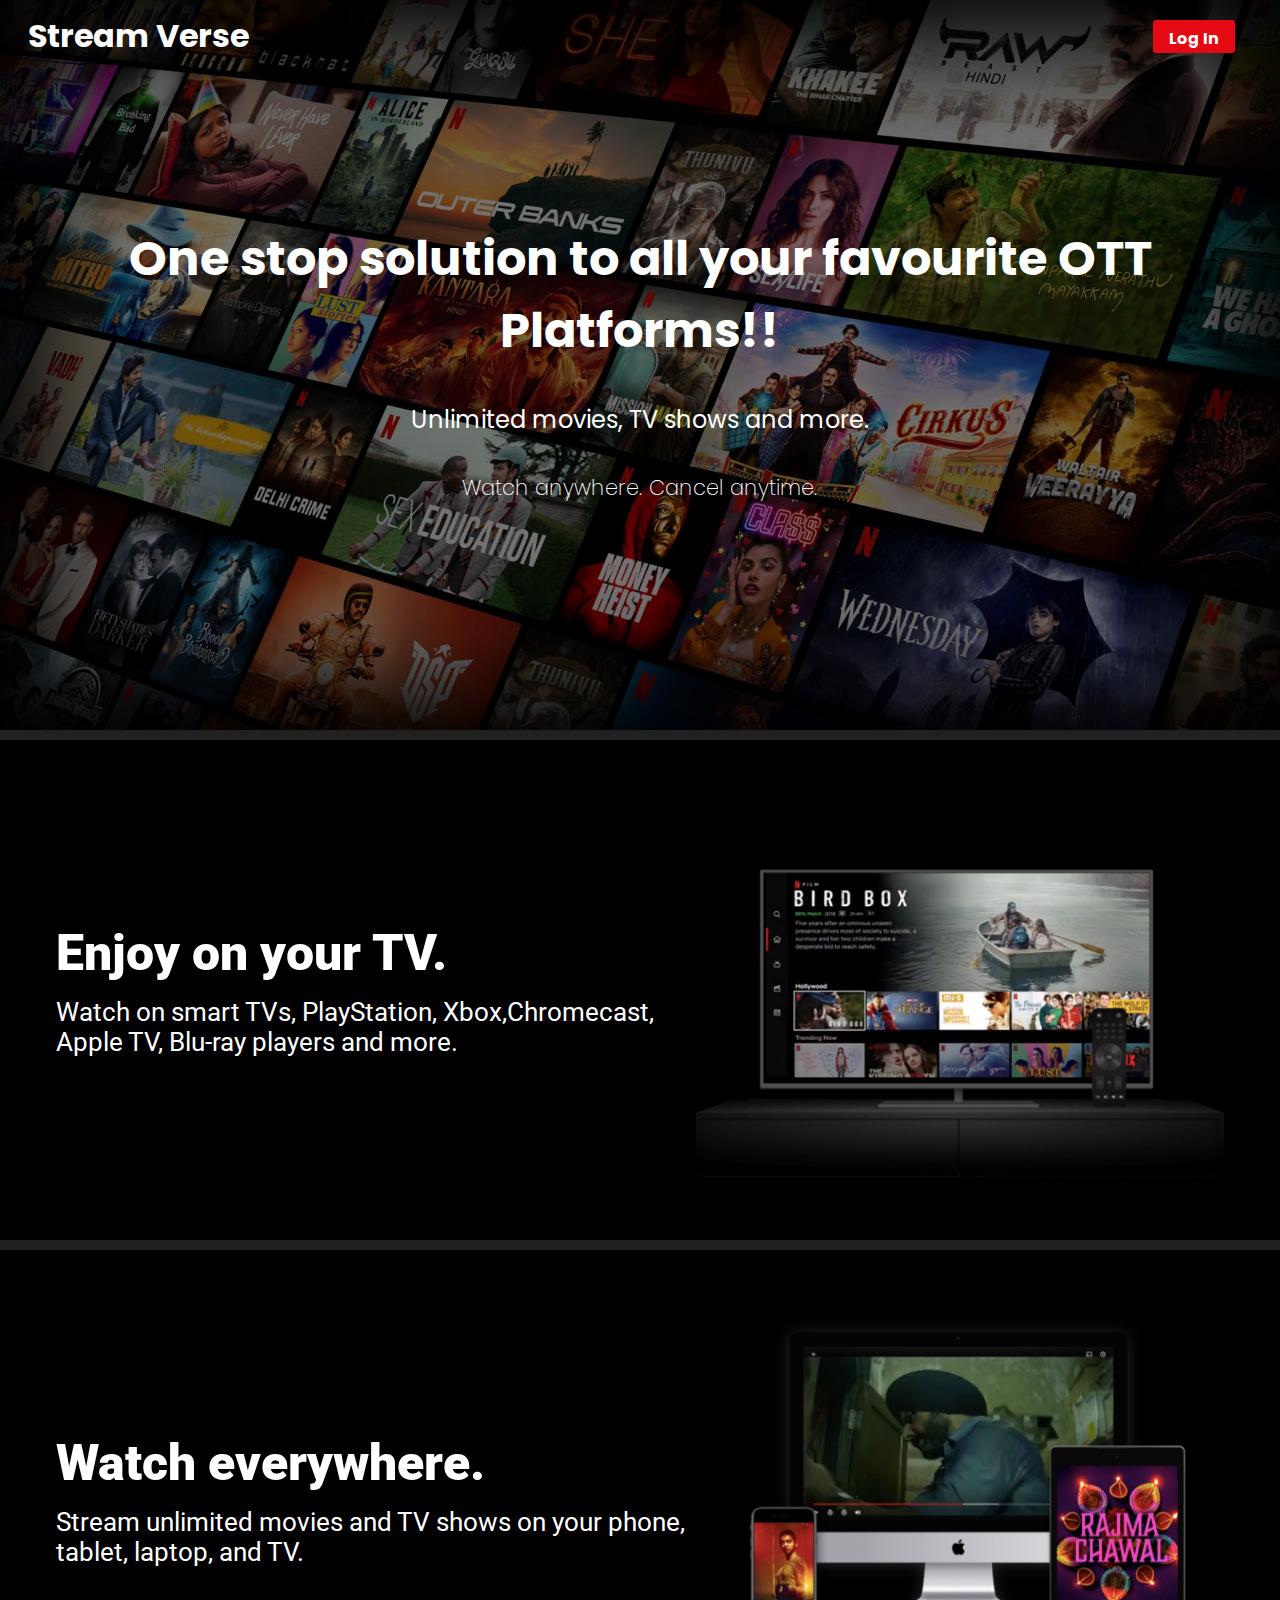
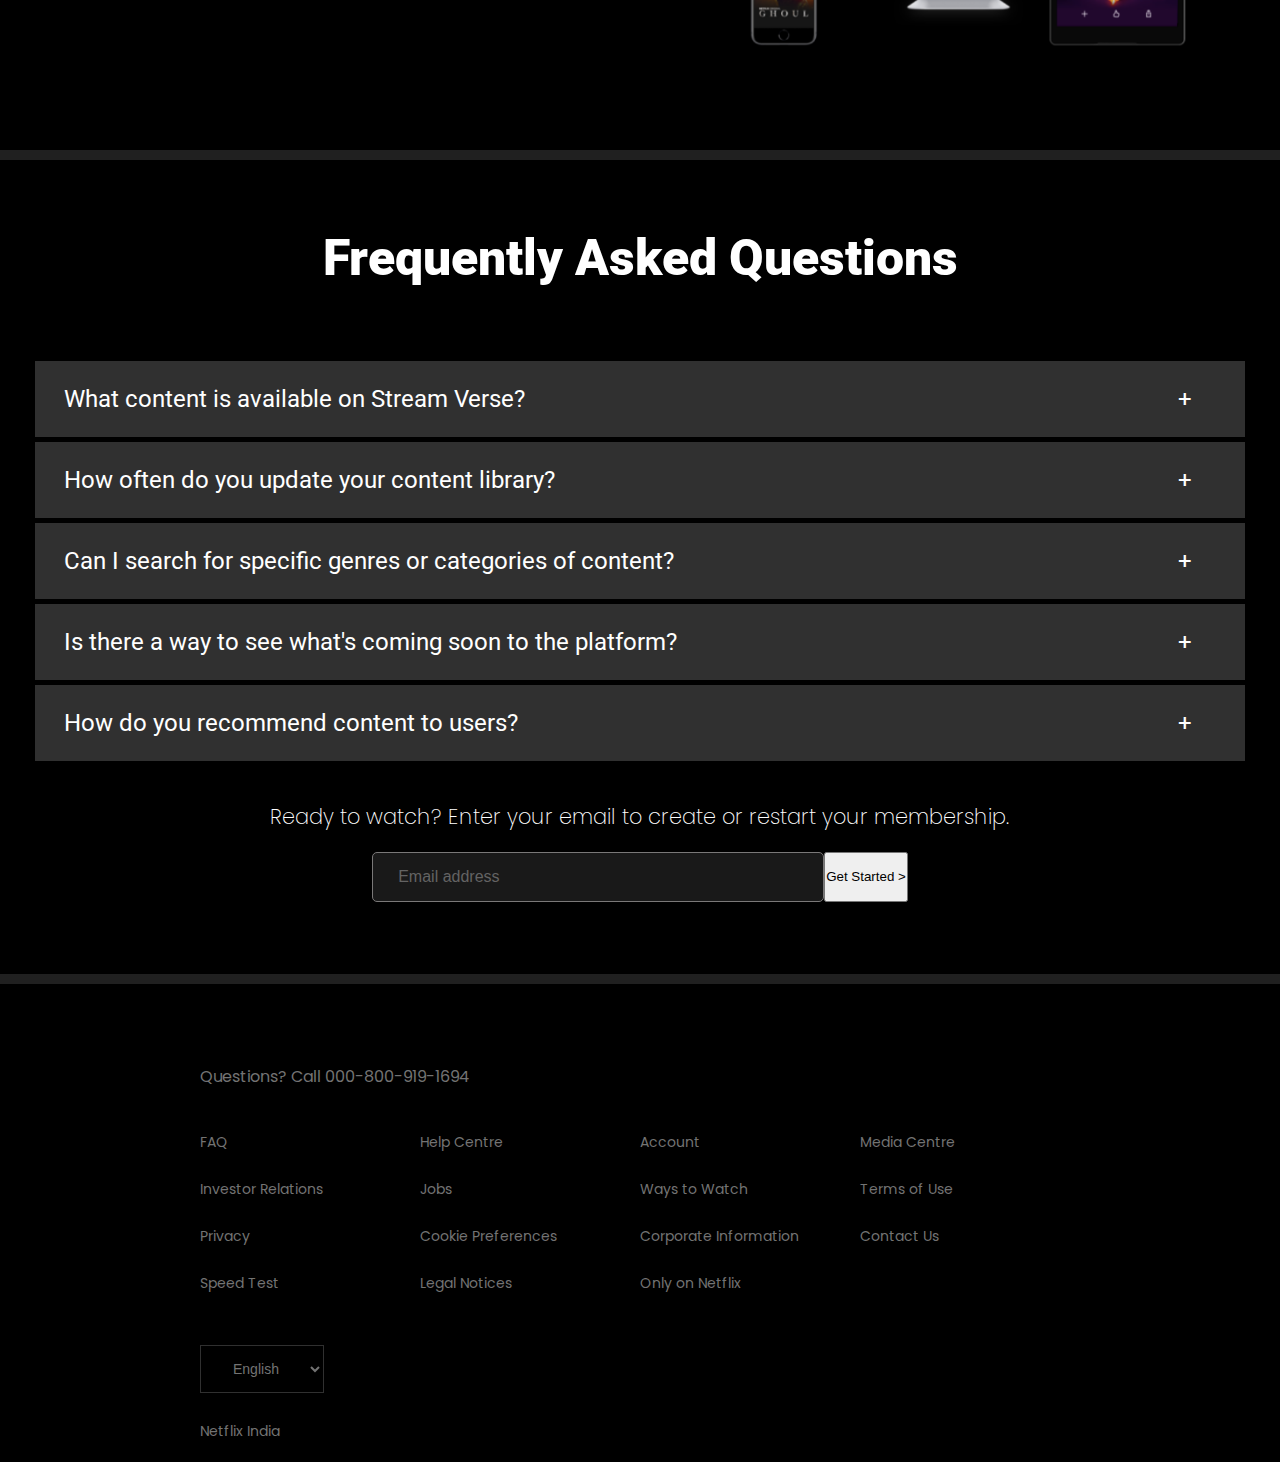
<file: public/index.html>
<!DOCTYPE html>
<html lang="en">

<head>
    <meta charset="UTF-8">
    <meta http-equiv="X-UA-Compatible" content="IE=edge">
    <meta name="viewport" content="width=device-width, initial-scale=1.0">
    <title>Stream Verse</title>
    <link rel="stylesheet" href="../css/style.css">
    <link rel="stylesheet" href="../css/media_queries.css">
    <link rel="icon" href="../assets/sv.png" type="image/png">
    <link rel="apple-touch-icon" href="../assets/nficon2016.png">
    <script src="../js/script.js"></script>
</head>

<body>
    <section class="section1" id="section1">
        <div class="header">
            <div class="left">
                <h1>&nbsp;&nbsp;&nbsp;&nbsp;Stream Verse</h1>
            </div>
            <div class="right">
                <a href="../php/login.php" style="font-family: 'Poppins',sans-serif">Log In</a>
            </div>
        </div>
        <div class="content">
            <div class="title" id="title">
                <p>One stop solution to all your favourite OTT Platforms!!</p>
            </div>
            <div class="title1">
                <p>Unlimited movies, TV shows and more.</p>
            </div>
            <div class="title2">
                <p>Watch anywhere. Cancel anytime.</p>
            </div>
        </div>
    </section>
    <section class="section2">
        <div class="tv">
            <p class="p1">Enjoy on your TV.</p>
            <p class="p2">Watch on smart TVs, PlayStation, Xbox,Chromecast, Apple TV, Blu-ray players and more.</p>
        </div>
        <div class="tvimg">
            <img src="../assets/feature-1.png" alt="">
        </div>
    </section>
    <section class="section2">
        <div class="every">
            <p class="p1">Watch everywhere.</p>
            <p class="p2">Stream unlimited movies and TV shows on your phone, tablet, laptop, and TV.</p>
        </div>
        <div class="everyimg">
            <img src="../assets/feature-3.png" alt="">
        </div>
    </section>
    <section class="section4">
        <p class="faqTitle">Frequently Asked Questions</p>
        <div class="faqs">
            <ul>
                <li class="faqList">
                    <button class="faqQuestion" id="q1" onclick="seeDetails('para1')">
                        <span>What content is available on Stream Verse?</span>
                        <span>+</span>
                    </button>
                </li>
                <li>
                    <div class="para" id="para1">
                        <p>A wide range of movies, TV shows, documentaries, and more from your favourite OTT Platforms</p>
                    </div>
                </li>
                <li class="faqList">
                    <button class="faqQuestion" id="q2" onclick="seeDetails('para2')">
                        <span>How often do you update your content library?</span>
                        <span>+</span>
                    </button>
                </li>
                <li>
                    <div class="para" id="para2">
                        <p>Regularly, with new releases and additions.</p>
                    </div>
                </li>
                <li class="faqList">
                    <button class="faqQuestion" id="q3" onclick="seeDetails('para3')">
                        <span>Can I search for specific genres or categories of content?</span>
                        <span>+</span>
                    </button>
                </li>
                <li>
                    <div class="para" id="para3">
                        <p>Yes, our search allows filtering by genre, category, and more.</p>
                    </div>
                </li>
                <li class="faqList">
                    <button class="faqQuestion" id="q4" onclick="seeDetails('para4')">
                        <span>Is there a way to see what's coming soon to the platform?</span>
                        <span>+</span>
                    </button>
                </li>
                <li>
                    <div class="para" id="para4">
                        <p>Yes, upcoming releases are often featured on our platform.</p>
                    </div>
                </li>
                <li class="faqList">
                    <button class="faqQuestion" id="q6" onclick="seeDetails('para6')">
                        <span>How do you recommend content to users?</span>
                        <span>+</span>
                    </button>
                </li>
                <li>
                    <div class="para" id="para6">
                        <p>Our recommendation system suggests content based on your preferences.</p>
                    </div>
                </li>
            </ul>
        </div>
        <div class="title2">
            <p>Ready to watch? Enter your email to create or restart your membership.</p>
        </div>
        <div class="email">
            <input type="email" name="email" placeholder="Email address"><button>Get Started > </button>
        </div>
    </section>
    <section class="section5">
        <div class="footer">
            <p class="ques">Questions? Call 000-800-919-1694</p>
            <div class="footerItems">
                <ul>
                    <li>FAQ</li>
                    <li>Investor Relations</li>
                    <li>Privacy</li>
                    <li>Speed Test</li>
                </ul>
                <ul>
                    <li>Help Centre</li>
                    <li>Jobs</li>
                    <li>Cookie Preferences</li>
                    <li>Legal Notices</li>
                </ul>
                <ul>
                    <li>Account</li>
                    <li>Ways to Watch</li>
                    <li>Corporate Information</li>
                    <li>Only on Netflix</li>
                </ul>
                <ul>
                    <li>Media Centre</li>
                    <li>Terms of Use</li>
                    <li>Contact Us</li>
                </ul>
            </div>
            <div class="lang">
                <select name="language" id="">
                    <option value="English">English</option>
                    <option value="Hindi">Hindi</option>
                </select>
            </div>
            <div class="footend">
                <p>Netflix India</p>
            </div>
        </div>
    </section>
</body>

</html>
</file>
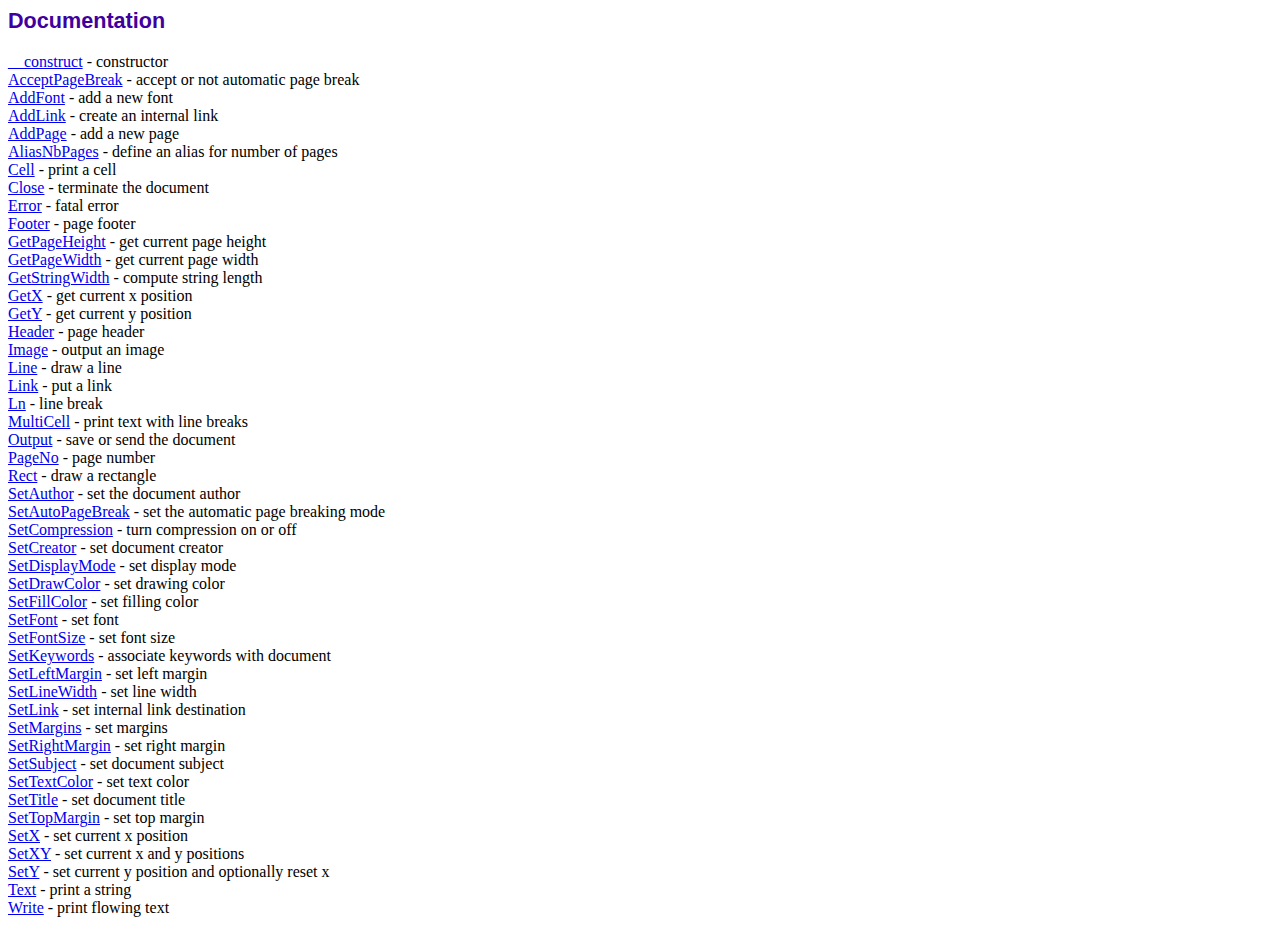
<file: php/fpdf186/doc/index.htm>
<!DOCTYPE html PUBLIC "-//W3C//DTD HTML 4.01 Transitional//EN">
<html>
<head>
<meta http-equiv="Content-Type" content="text/html; charset=UTF-8">
<title>Documentation</title>
<link type="text/css" rel="stylesheet" href="../fpdf.css">
</head>
<body>
<h1>Documentation</h1>
<a href="__construct.htm">__construct</a> - constructor<br>
<a href="acceptpagebreak.htm">AcceptPageBreak</a> - accept or not automatic page break<br>
<a href="addfont.htm">AddFont</a> - add a new font<br>
<a href="addlink.htm">AddLink</a> - create an internal link<br>
<a href="addpage.htm">AddPage</a> - add a new page<br>
<a href="aliasnbpages.htm">AliasNbPages</a> - define an alias for number of pages<br>
<a href="cell.htm">Cell</a> - print a cell<br>
<a href="close.htm">Close</a> - terminate the document<br>
<a href="error.htm">Error</a> - fatal error<br>
<a href="footer.htm">Footer</a> - page footer<br>
<a href="getpageheight.htm">GetPageHeight</a> - get current page height<br>
<a href="getpagewidth.htm">GetPageWidth</a> - get current page width<br>
<a href="getstringwidth.htm">GetStringWidth</a> - compute string length<br>
<a href="getx.htm">GetX</a> - get current x position<br>
<a href="gety.htm">GetY</a> - get current y position<br>
<a href="header.htm">Header</a> - page header<br>
<a href="image.htm">Image</a> - output an image<br>
<a href="line.htm">Line</a> - draw a line<br>
<a href="link.htm">Link</a> - put a link<br>
<a href="ln.htm">Ln</a> - line break<br>
<a href="multicell.htm">MultiCell</a> - print text with line breaks<br>
<a href="output.htm">Output</a> - save or send the document<br>
<a href="pageno.htm">PageNo</a> - page number<br>
<a href="rect.htm">Rect</a> - draw a rectangle<br>
<a href="setauthor.htm">SetAuthor</a> - set the document author<br>
<a href="setautopagebreak.htm">SetAutoPageBreak</a> - set the automatic page breaking mode<br>
<a href="setcompression.htm">SetCompression</a> - turn compression on or off<br>
<a href="setcreator.htm">SetCreator</a> - set document creator<br>
<a href="setdisplaymode.htm">SetDisplayMode</a> - set display mode<br>
<a href="setdrawcolor.htm">SetDrawColor</a> - set drawing color<br>
<a href="setfillcolor.htm">SetFillColor</a> - set filling color<br>
<a href="setfont.htm">SetFont</a> - set font<br>
<a href="setfontsize.htm">SetFontSize</a> - set font size<br>
<a href="setkeywords.htm">SetKeywords</a> - associate keywords with document<br>
<a href="setleftmargin.htm">SetLeftMargin</a> - set left margin<br>
<a href="setlinewidth.htm">SetLineWidth</a> - set line width<br>
<a href="setlink.htm">SetLink</a> - set internal link destination<br>
<a href="setmargins.htm">SetMargins</a> - set margins<br>
<a href="setrightmargin.htm">SetRightMargin</a> - set right margin<br>
<a href="setsubject.htm">SetSubject</a> - set document subject<br>
<a href="settextcolor.htm">SetTextColor</a> - set text color<br>
<a href="settitle.htm">SetTitle</a> - set document title<br>
<a href="settopmargin.htm">SetTopMargin</a> - set top margin<br>
<a href="setx.htm">SetX</a> - set current x position<br>
<a href="setxy.htm">SetXY</a> - set current x and y positions<br>
<a href="sety.htm">SetY</a> - set current y position and optionally reset x<br>
<a href="text.htm">Text</a> - print a string<br>
<a href="write.htm">Write</a> - print flowing text<br>
</body>
</html>
</file>
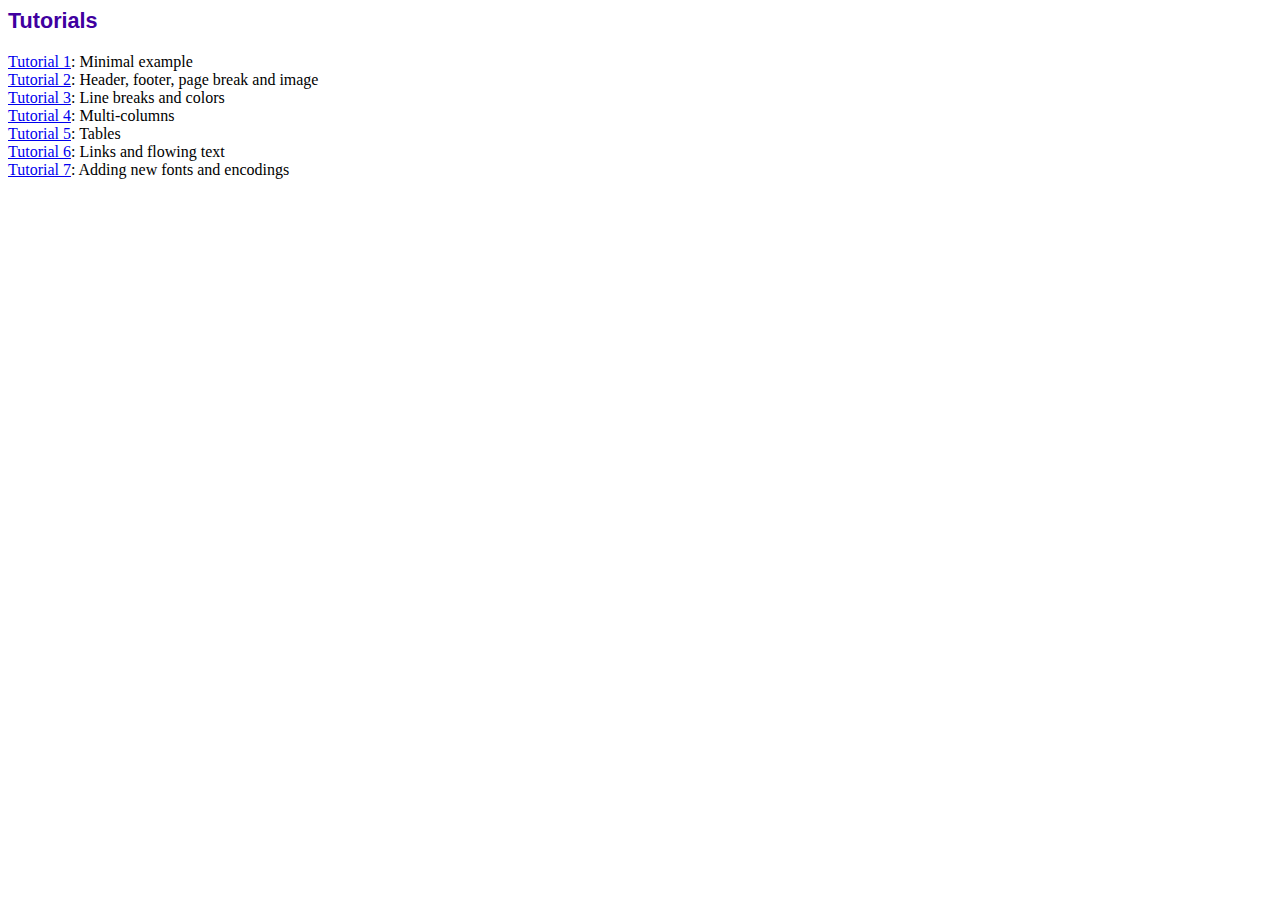
<file: php/fpdf186/tutorial/index.html>
<!DOCTYPE html PUBLIC "-//W3C//DTD HTML 4.01 Transitional//EN">
<html>
<head>
<meta http-equiv="Content-Type" content="text/html; charset=UTF-8">
<title>Tutorials</title>
<link type="text/css" rel="stylesheet" href="../fpdf.css">
</head>
<body>
<h1>Tutorials</h1>
<ul style="list-style-type:none; margin-left:0; padding-left:0">
<li><a href="tuto1.htm">Tutorial 1</a>: Minimal example</li>
<li><a href="tuto2.htm">Tutorial 2</a>: Header, footer, page break and image</li>
<li><a href="tuto3.htm">Tutorial 3</a>: Line breaks and colors</li>
<li><a href="tuto4.htm">Tutorial 4</a>: Multi-columns</li>
<li><a href="tuto5.htm">Tutorial 5</a>: Tables</li>
<li><a href="tuto6.htm">Tutorial 6</a>: Links and flowing text</li>
<li><a href="tuto7.htm">Tutorial 7</a>: Adding new fonts and encodings</li>
</ul>
</body>
</html>
</file>
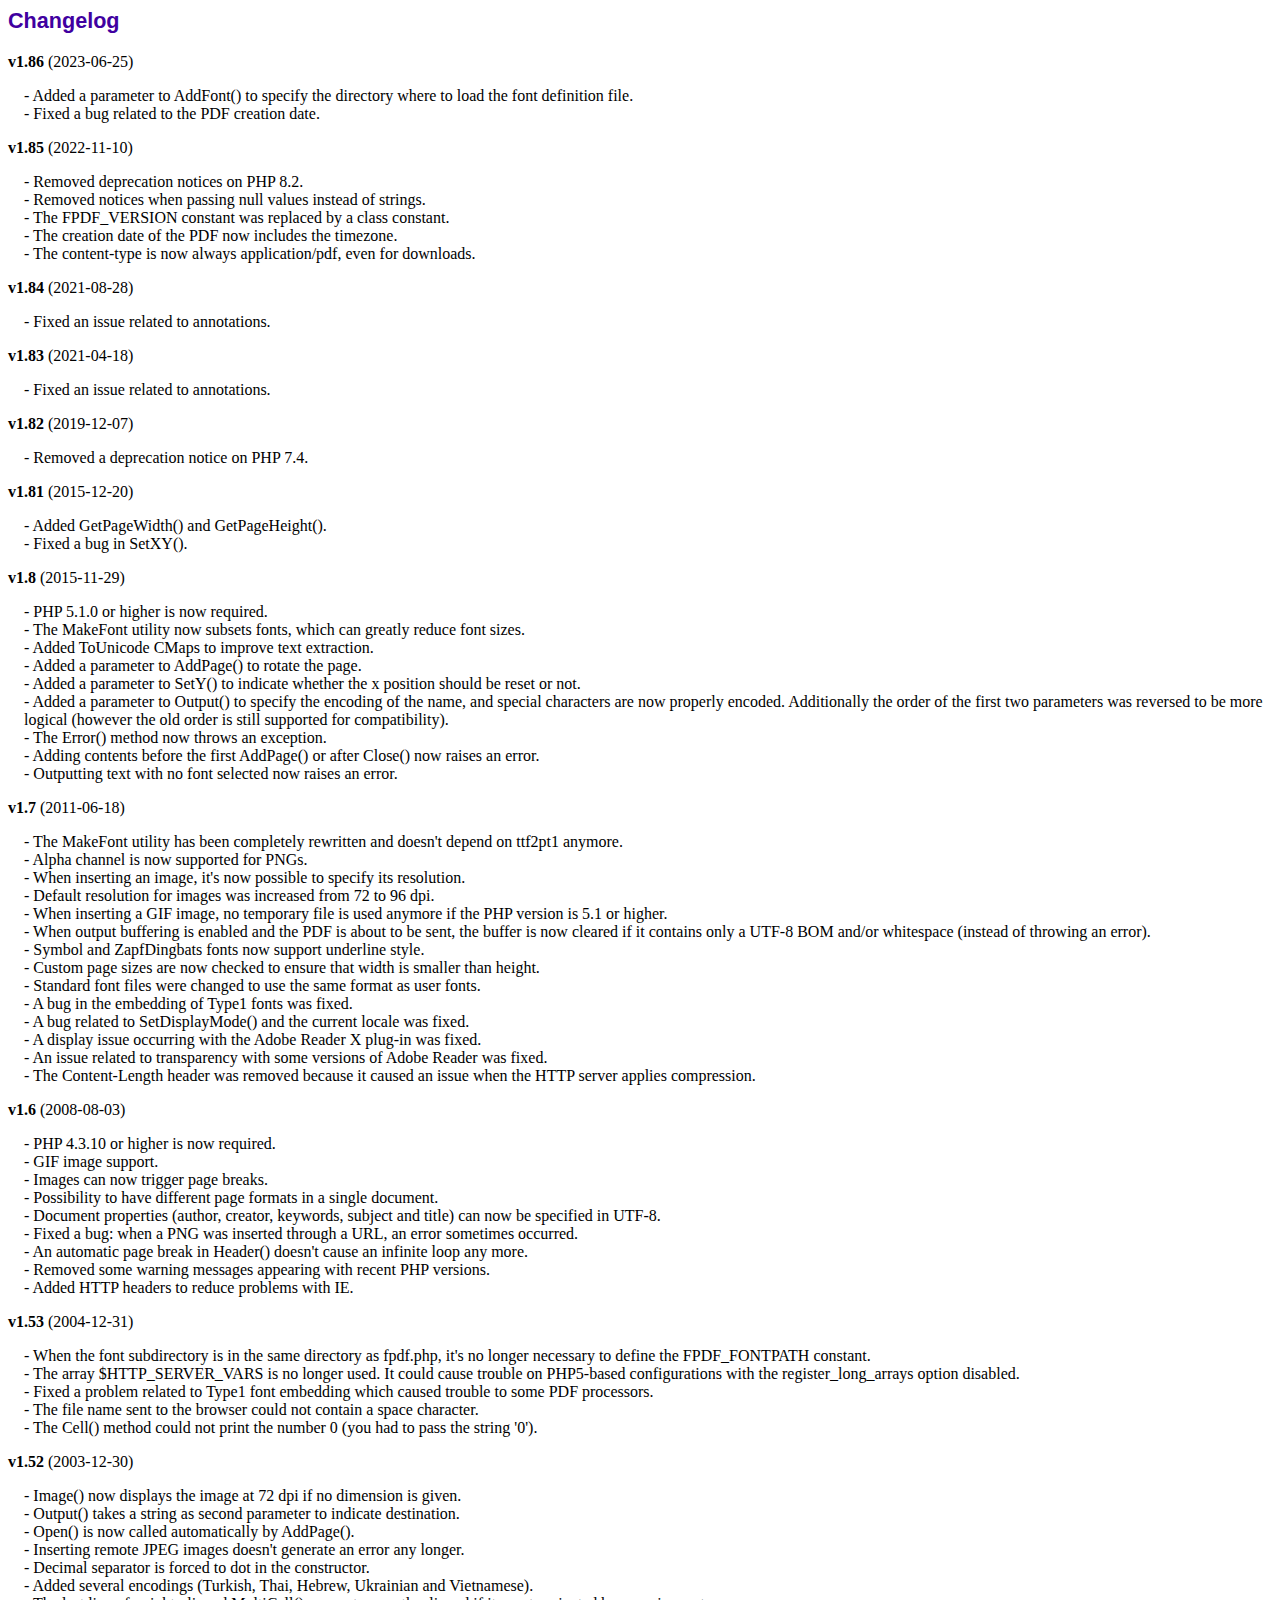
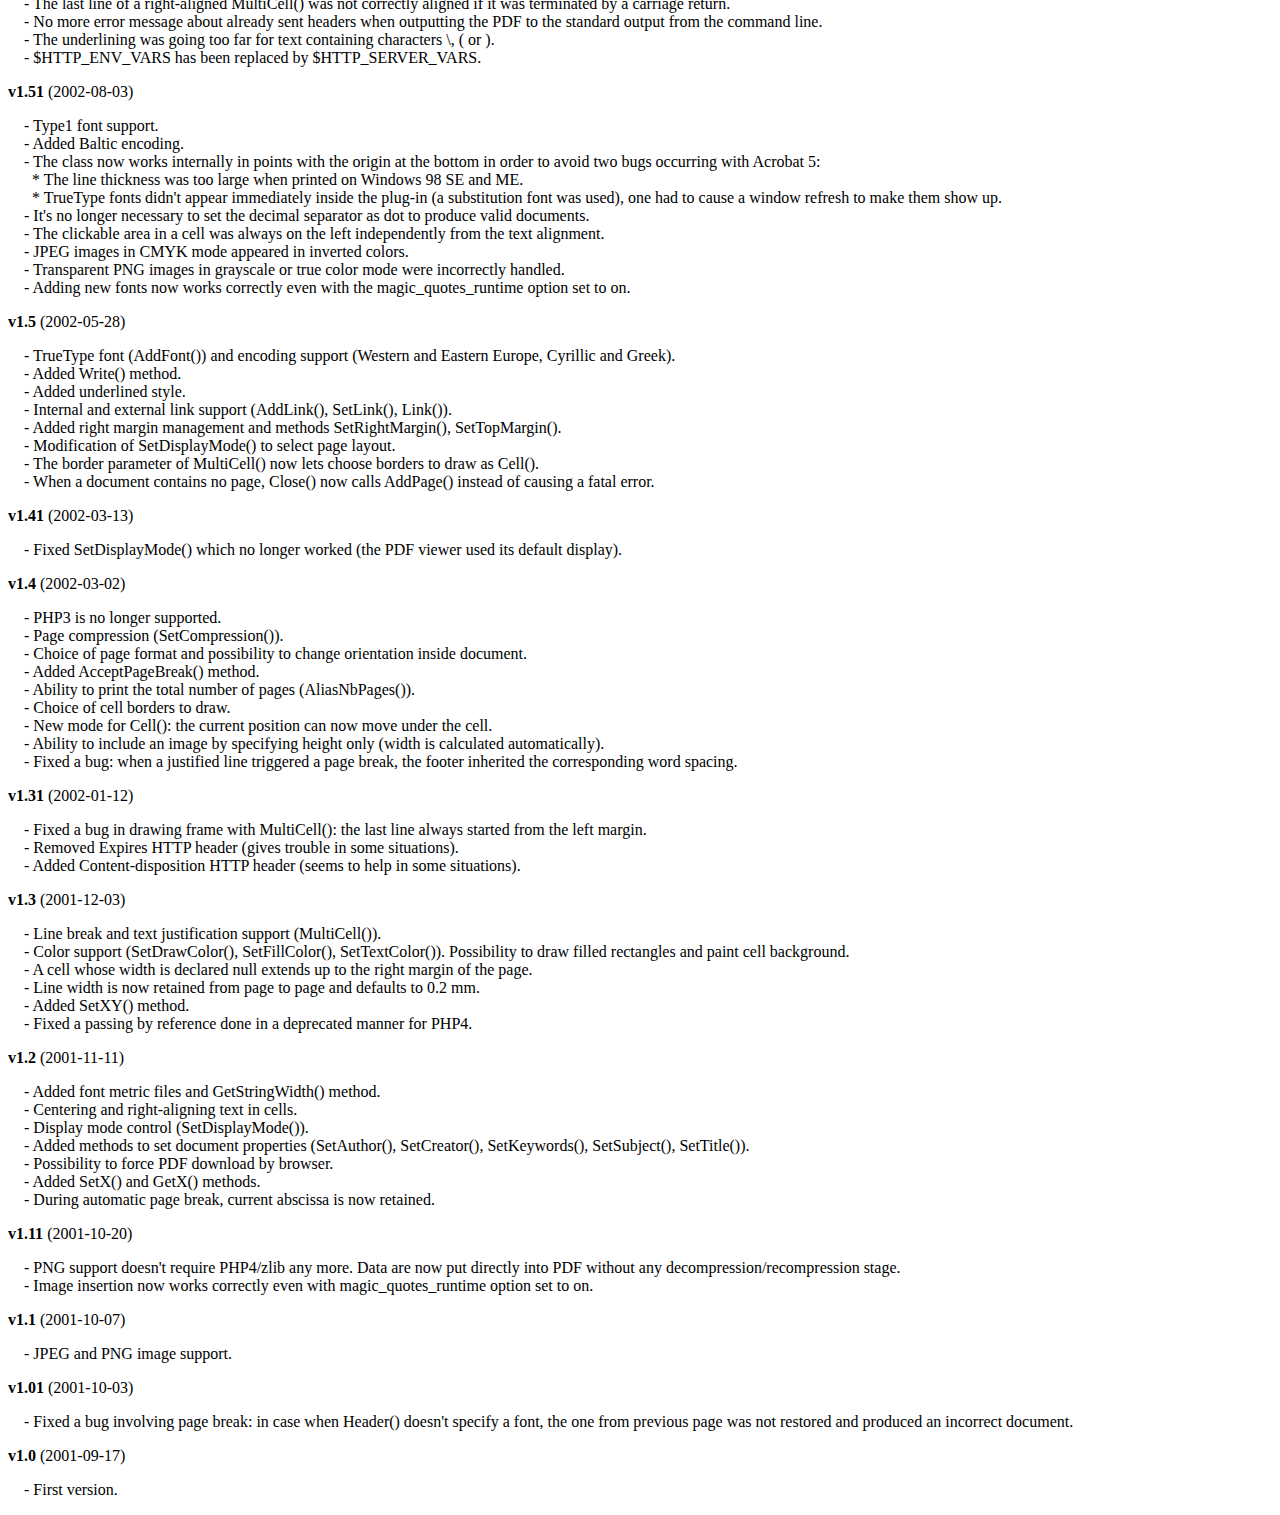
<file: php/fpdf186/changelog.html>
<!DOCTYPE html PUBLIC "-//W3C//DTD HTML 4.01 Transitional//EN">
<html>
<head>
<meta http-equiv="Content-Type" content="text/html; charset=UTF-8">
<title>Changelog</title>
<link type="text/css" rel="stylesheet" href="fpdf.css">
<style type="text/css">
dd {margin:1em 0 1em 1em}
</style>
</head>
<body>
<h1>Changelog</h1>
<dl>
<dt><strong>v1.86</strong> (2023-06-25)</dt>
<dd>
- Added a parameter to AddFont() to specify the directory where to load the font definition file.<br>
- Fixed a bug related to the PDF creation date.<br>
</dd>
<dt><strong>v1.85</strong> (2022-11-10)</dt>
<dd>
- Removed deprecation notices on PHP 8.2.<br>
- Removed notices when passing null values instead of strings.<br>
- The FPDF_VERSION constant was replaced by a class constant.<br>
- The creation date of the PDF now includes the timezone.<br>
- The content-type is now always application/pdf, even for downloads.<br>
</dd>
<dt><strong>v1.84</strong> (2021-08-28)</dt>
<dd>
- Fixed an issue related to annotations.<br>
</dd>
<dt><strong>v1.83</strong> (2021-04-18)</dt>
<dd>
- Fixed an issue related to annotations.<br>
</dd>
<dt><strong>v1.82</strong> (2019-12-07)</dt>
<dd>
- Removed a deprecation notice on PHP 7.4.<br>
</dd>
<dt><strong>v1.81</strong> (2015-12-20)</dt>
<dd>
- Added GetPageWidth() and GetPageHeight().<br>
- Fixed a bug in SetXY().<br>
</dd>
<dt><strong>v1.8</strong> (2015-11-29)</dt>
<dd>
- PHP 5.1.0 or higher is now required.<br>
- The MakeFont utility now subsets fonts, which can greatly reduce font sizes.<br>
- Added ToUnicode CMaps to improve text extraction.<br>
- Added a parameter to AddPage() to rotate the page.<br>
- Added a parameter to SetY() to indicate whether the x position should be reset or not.<br>
- Added a parameter to Output() to specify the encoding of the name, and special characters are now properly encoded. Additionally the order of the first two parameters was reversed to be more logical (however the old order is still supported for compatibility).<br>
- The Error() method now throws an exception.<br>
- Adding contents before the first AddPage() or after Close() now raises an error.<br>
- Outputting text with no font selected now raises an error.<br>
</dd>
<dt><strong>v1.7</strong> (2011-06-18)</dt>
<dd>
- The MakeFont utility has been completely rewritten and doesn't depend on ttf2pt1 anymore.<br>
- Alpha channel is now supported for PNGs.<br>
- When inserting an image, it's now possible to specify its resolution.<br>
- Default resolution for images was increased from 72 to 96 dpi.<br>
- When inserting a GIF image, no temporary file is used anymore if the PHP version is 5.1 or higher.<br>
- When output buffering is enabled and the PDF is about to be sent, the buffer is now cleared if it contains only a UTF-8 BOM and/or whitespace (instead of throwing an error).<br>
- Symbol and ZapfDingbats fonts now support underline style.<br>
- Custom page sizes are now checked to ensure that width is smaller than height.<br>
- Standard font files were changed to use the same format as user fonts.<br>
- A bug in the embedding of Type1 fonts was fixed.<br>
- A bug related to SetDisplayMode() and the current locale was fixed.<br>
- A display issue occurring with the Adobe Reader X plug-in was fixed.<br>
- An issue related to transparency with some versions of Adobe Reader was fixed.<br>
- The Content-Length header was removed because it caused an issue when the HTTP server applies compression.<br>
</dd>
<dt><strong>v1.6</strong> (2008-08-03)</dt>
<dd>
- PHP 4.3.10 or higher is now required.<br>
- GIF image support.<br>
- Images can now trigger page breaks.<br>
- Possibility to have different page formats in a single document.<br>
- Document properties (author, creator, keywords, subject and title) can now be specified in UTF-8.<br>
- Fixed a bug: when a PNG was inserted through a URL, an error sometimes occurred.<br>
- An automatic page break in Header() doesn't cause an infinite loop any more.<br>
- Removed some warning messages appearing with recent PHP versions.<br>
- Added HTTP headers to reduce problems with IE.<br>
</dd>
<dt><strong>v1.53</strong> (2004-12-31)</dt>
<dd>
- When the font subdirectory is in the same directory as fpdf.php, it's no longer necessary to define the FPDF_FONTPATH constant.<br>
- The array $HTTP_SERVER_VARS is no longer used. It could cause trouble on PHP5-based configurations with the register_long_arrays option disabled.<br>
- Fixed a problem related to Type1 font embedding which caused trouble to some PDF processors.<br>
- The file name sent to the browser could not contain a space character.<br>
- The Cell() method could not print the number 0 (you had to pass the string '0').<br>
</dd>
<dt><strong>v1.52</strong> (2003-12-30)</dt>
<dd>
- Image() now displays the image at 72 dpi if no dimension is given.<br>
- Output() takes a string as second parameter to indicate destination.<br>
- Open() is now called automatically by AddPage().<br>
- Inserting remote JPEG images doesn't generate an error any longer.<br>
- Decimal separator is forced to dot in the constructor.<br>
- Added several encodings (Turkish, Thai, Hebrew, Ukrainian and Vietnamese).<br>
- The last line of a right-aligned MultiCell() was not correctly aligned if it was terminated by a carriage return.<br>
- No more error message about already sent headers when outputting the PDF to the standard output from the command line.<br>
- The underlining was going too far for text containing characters \, ( or ).<br>
- $HTTP_ENV_VARS has been replaced by $HTTP_SERVER_VARS.<br>
</dd>
<dt><strong>v1.51</strong> (2002-08-03)</dt>
<dd>
- Type1 font support.<br>
- Added Baltic encoding.<br>
- The class now works internally in points with the origin at the bottom in order to avoid two bugs occurring with Acrobat 5:<br>&nbsp;&nbsp;* The line thickness was too large when printed on Windows 98 SE and ME.<br>&nbsp;&nbsp;* TrueType fonts didn't appear immediately inside the plug-in (a substitution font was used), one had to cause a window refresh to make them show up.<br>
- It's no longer necessary to set the decimal separator as dot to produce valid documents.<br>
- The clickable area in a cell was always on the left independently from the text alignment.<br>
- JPEG images in CMYK mode appeared in inverted colors.<br>
- Transparent PNG images in grayscale or true color mode were incorrectly handled.<br>
- Adding new fonts now works correctly even with the magic_quotes_runtime option set to on.<br>
</dd>
<dt><strong>v1.5</strong> (2002-05-28)</dt>
<dd>
- TrueType font (AddFont()) and encoding support (Western and Eastern Europe, Cyrillic and Greek).<br>
- Added Write() method.<br>
- Added underlined style.<br>
- Internal and external link support (AddLink(), SetLink(), Link()).<br>
- Added right margin management and methods SetRightMargin(), SetTopMargin().<br>
- Modification of SetDisplayMode() to select page layout.<br>
- The border parameter of MultiCell() now lets choose borders to draw as Cell().<br>
- When a document contains no page, Close() now calls AddPage() instead of causing a fatal error.<br>
</dd>
<dt><strong>v1.41</strong> (2002-03-13)</dt>
<dd>
- Fixed SetDisplayMode() which no longer worked (the PDF viewer used its default display).<br>
</dd>
<dt><strong>v1.4</strong> (2002-03-02)</dt>
<dd>
- PHP3 is no longer supported.<br>
- Page compression (SetCompression()).<br>
- Choice of page format and possibility to change orientation inside document.<br>
- Added AcceptPageBreak() method.<br>
- Ability to print the total number of pages (AliasNbPages()).<br>
- Choice of cell borders to draw.<br>
- New mode for Cell(): the current position can now move under the cell.<br>
- Ability to include an image by specifying height only (width is calculated automatically).<br>
- Fixed a bug: when a justified line triggered a page break, the footer inherited the corresponding word spacing.<br>
</dd>
<dt><strong>v1.31</strong> (2002-01-12)</dt>
<dd>
- Fixed a bug in drawing frame with MultiCell(): the last line always started from the left margin.<br>
- Removed Expires HTTP header (gives trouble in some situations).<br>
- Added Content-disposition HTTP header (seems to help in some situations).<br>
</dd>
<dt><strong>v1.3</strong> (2001-12-03)</dt>
<dd>
- Line break and text justification support (MultiCell()).<br>
- Color support (SetDrawColor(), SetFillColor(), SetTextColor()). Possibility to draw filled rectangles and paint cell background.<br>
- A cell whose width is declared null extends up to the right margin of the page.<br>
- Line width is now retained from page to page and defaults to 0.2 mm.<br>
- Added SetXY() method.<br>
- Fixed a passing by reference done in a deprecated manner for PHP4.<br>
</dd>
<dt><strong>v1.2</strong> (2001-11-11)</dt>
<dd>
- Added font metric files and GetStringWidth() method.<br>
- Centering and right-aligning text in cells.<br>
- Display mode control (SetDisplayMode()).<br>
- Added methods to set document properties (SetAuthor(), SetCreator(), SetKeywords(), SetSubject(), SetTitle()).<br>
- Possibility to force PDF download by browser.<br>
- Added SetX() and GetX() methods.<br>
- During automatic page break, current abscissa is now retained.<br>
</dd>
<dt><strong>v1.11</strong> (2001-10-20)</dt>
<dd>
- PNG support doesn't require PHP4/zlib any more. Data are now put directly into PDF without any decompression/recompression stage.<br>
- Image insertion now works correctly even with magic_quotes_runtime option set to on.<br>
</dd>
<dt><strong>v1.1</strong> (2001-10-07)</dt>
<dd>
- JPEG and PNG image support.<br>
</dd>
<dt><strong>v1.01</strong> (2001-10-03)</dt>
<dd>
- Fixed a bug involving page break: in case when Header() doesn't specify a font, the one from previous page was not restored and produced an incorrect document.<br>
</dd>
<dt><strong>v1.0</strong> (2001-09-17)</dt>
<dd>
- First version.<br>
</dd>
</dl>
</body>
</html>
</file>
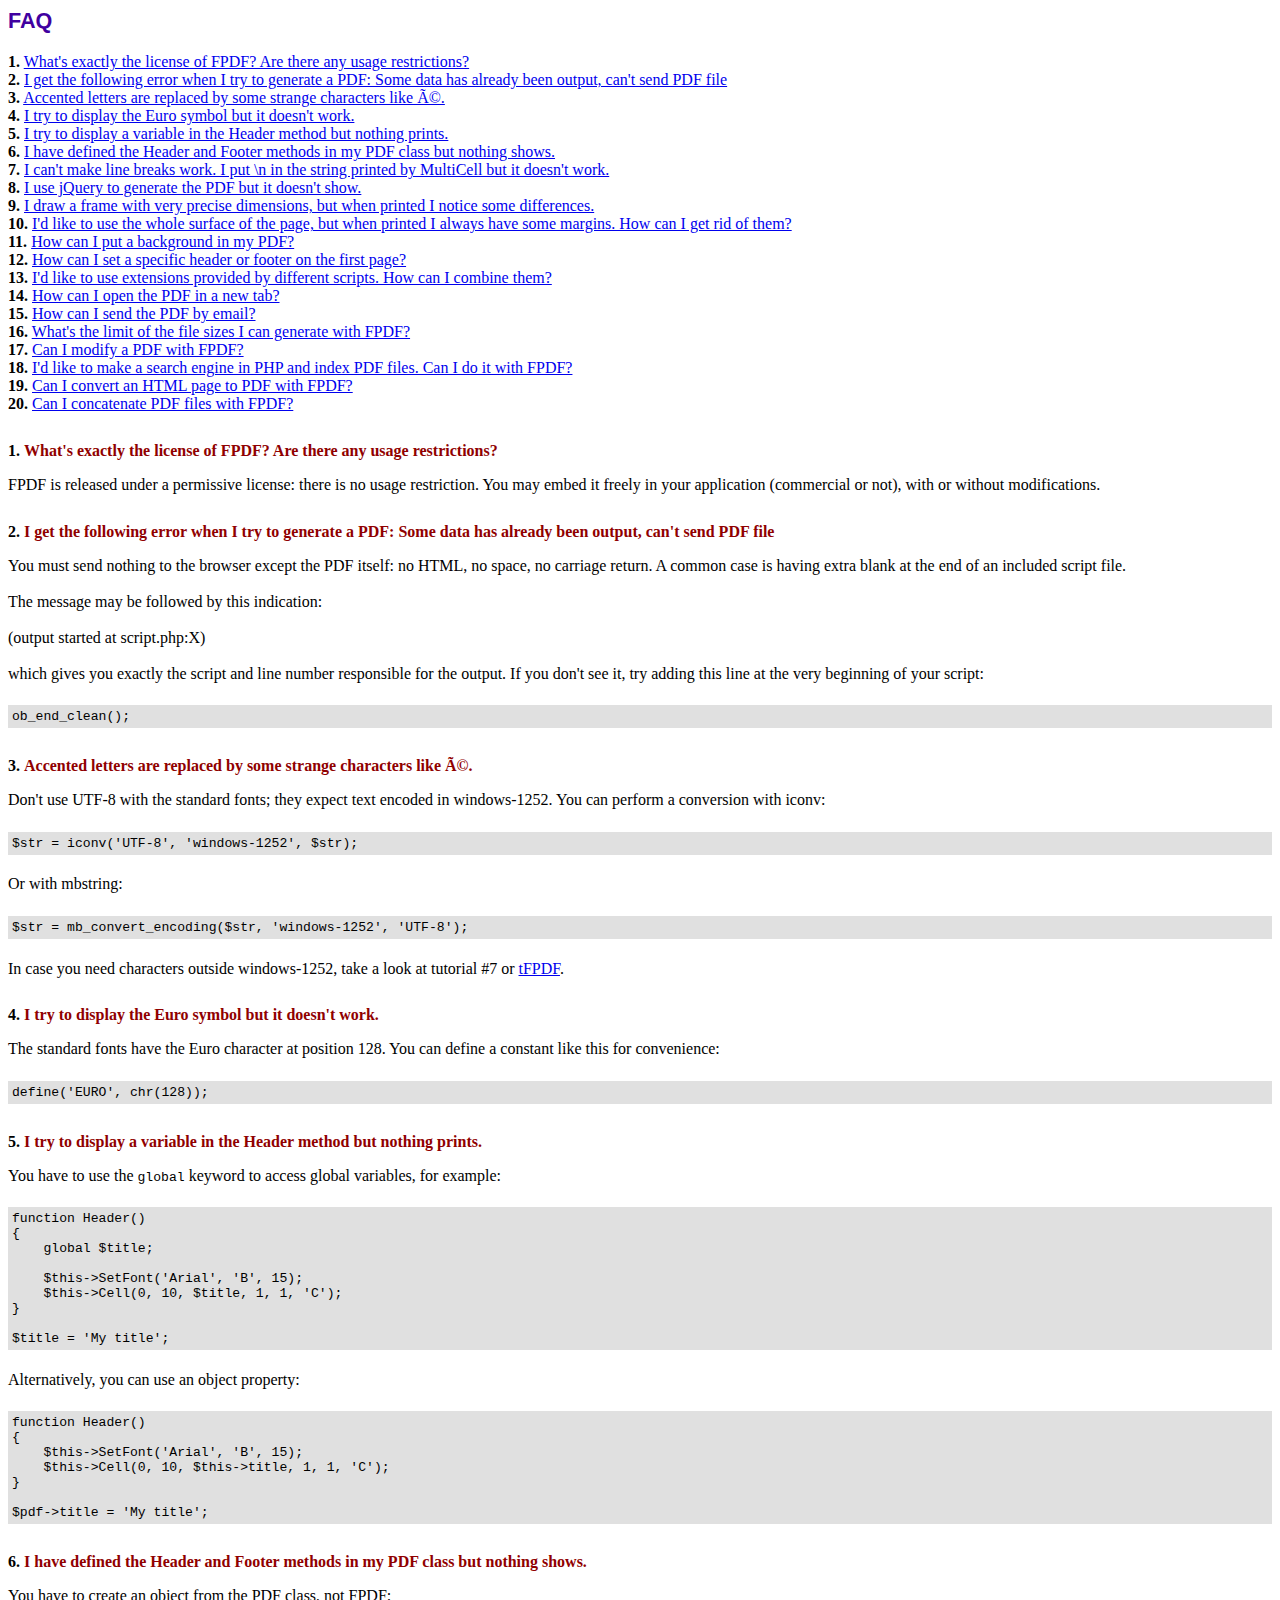
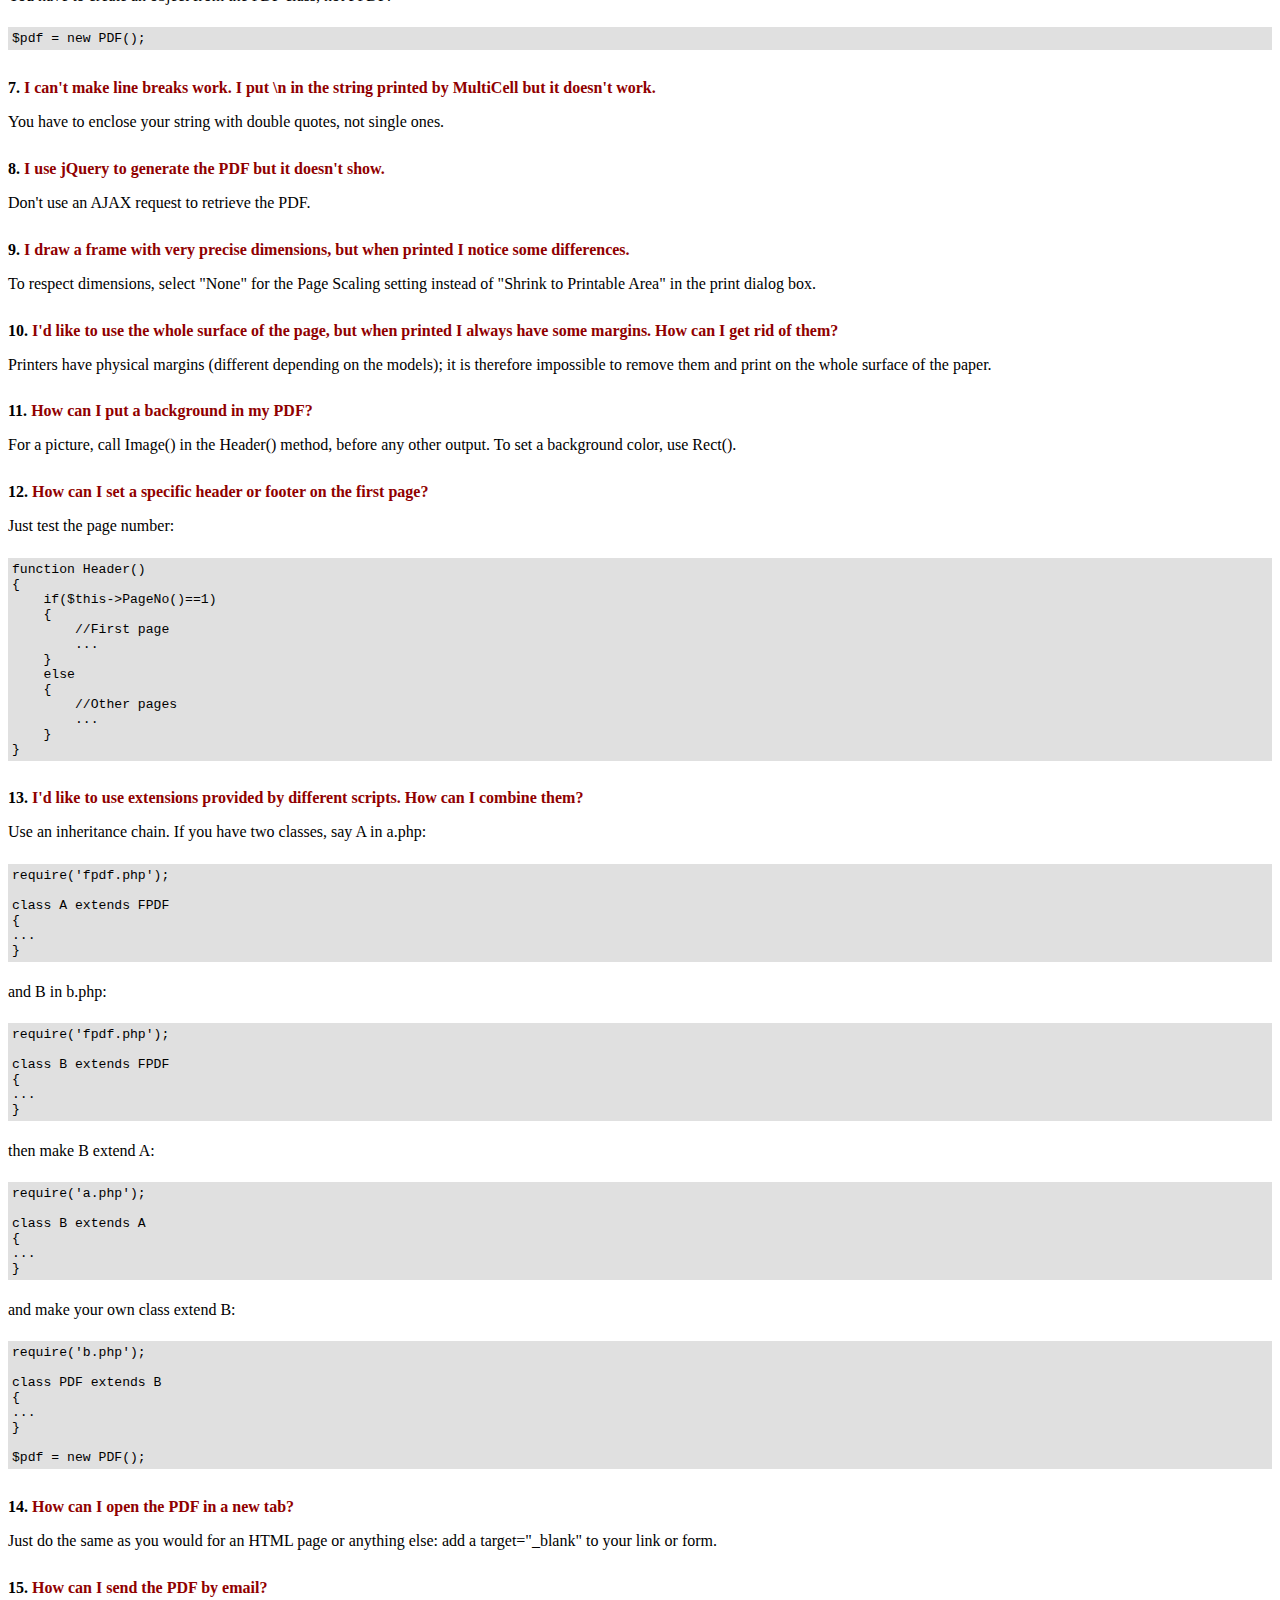
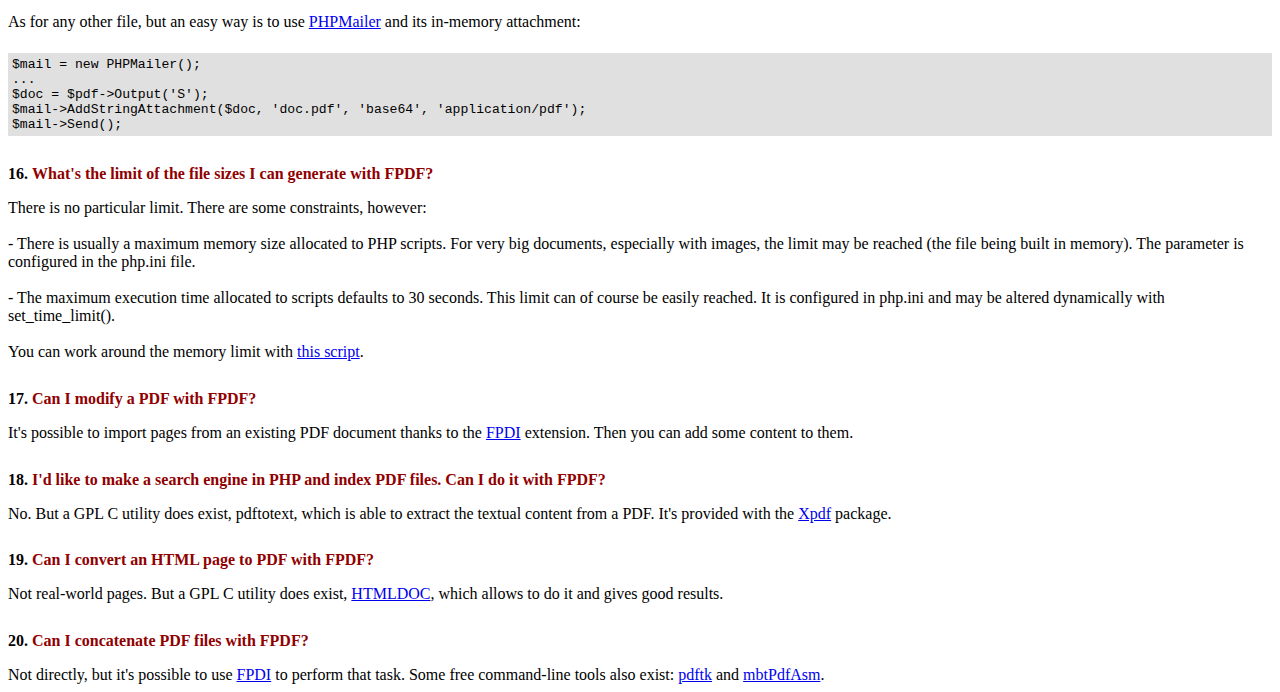
<file: php/fpdf186/FAQ.html>
<!DOCTYPE html PUBLIC "-//W3C//DTD HTML 4.01 Transitional//EN">
<html>
<head>
<meta http-equiv="Content-Type" content="text/html; charset=UTF-8">
<title>FAQ</title>
<link type="text/css" rel="stylesheet" href="fpdf.css">
<style type="text/css">
ul {list-style-type:none; margin:0; padding:0}
ul#answers li {margin-top:1.8em}
.question {font-weight:bold; color:#900000}
</style>
</head>
<body>
<h1>FAQ</h1>
<ul>
<li><b>1.</b> <a href='#q1'>What's exactly the license of FPDF? Are there any usage restrictions?</a></li>
<li><b>2.</b> <a href='#q2'>I get the following error when I try to generate a PDF: Some data has already been output, can't send PDF file</a></li>
<li><b>3.</b> <a href='#q3'>Accented letters are replaced by some strange characters like Ã©.</a></li>
<li><b>4.</b> <a href='#q4'>I try to display the Euro symbol but it doesn't work.</a></li>
<li><b>5.</b> <a href='#q5'>I try to display a variable in the Header method but nothing prints.</a></li>
<li><b>6.</b> <a href='#q6'>I have defined the Header and Footer methods in my PDF class but nothing shows.</a></li>
<li><b>7.</b> <a href='#q7'>I can't make line breaks work. I put \n in the string printed by MultiCell but it doesn't work.</a></li>
<li><b>8.</b> <a href='#q8'>I use jQuery to generate the PDF but it doesn't show.</a></li>
<li><b>9.</b> <a href='#q9'>I draw a frame with very precise dimensions, but when printed I notice some differences.</a></li>
<li><b>10.</b> <a href='#q10'>I'd like to use the whole surface of the page, but when printed I always have some margins. How can I get rid of them?</a></li>
<li><b>11.</b> <a href='#q11'>How can I put a background in my PDF?</a></li>
<li><b>12.</b> <a href='#q12'>How can I set a specific header or footer on the first page?</a></li>
<li><b>13.</b> <a href='#q13'>I'd like to use extensions provided by different scripts. How can I combine them?</a></li>
<li><b>14.</b> <a href='#q14'>How can I open the PDF in a new tab?</a></li>
<li><b>15.</b> <a href='#q15'>How can I send the PDF by email?</a></li>
<li><b>16.</b> <a href='#q16'>What's the limit of the file sizes I can generate with FPDF?</a></li>
<li><b>17.</b> <a href='#q17'>Can I modify a PDF with FPDF?</a></li>
<li><b>18.</b> <a href='#q18'>I'd like to make a search engine in PHP and index PDF files. Can I do it with FPDF?</a></li>
<li><b>19.</b> <a href='#q19'>Can I convert an HTML page to PDF with FPDF?</a></li>
<li><b>20.</b> <a href='#q20'>Can I concatenate PDF files with FPDF?</a></li>
</ul>

<ul id='answers'>
<li id='q1'>
<p><b>1.</b> <span class='question'>What's exactly the license of FPDF? Are there any usage restrictions?</span></p>
FPDF is released under a permissive license: there is no usage restriction. You may embed it
freely in your application (commercial or not), with or without modifications.
</li>

<li id='q2'>
<p><b>2.</b> <span class='question'>I get the following error when I try to generate a PDF: Some data has already been output, can't send PDF file</span></p>
You must send nothing to the browser except the PDF itself: no HTML, no space, no carriage return. A common
case is having extra blank at the end of an included script file.<br>
<br>
The message may be followed by this indication:<br>
<br>
(output started at script.php:X)<br>
<br>
which gives you exactly the script and line number responsible for the output. If you don't see it,
try adding this line at the very beginning of your script:
<div class="doc-source">
<pre><code>ob_end_clean();</code></pre>
</div>
</li>

<li id='q3'>
<p><b>3.</b> <span class='question'>Accented letters are replaced by some strange characters like Ã©.</span></p>
Don't use UTF-8 with the standard fonts; they expect text encoded in windows-1252.
You can perform a conversion with iconv:
<div class="doc-source">
<pre><code>$str = iconv('UTF-8', 'windows-1252', $str);</code></pre>
</div>
Or with mbstring:
<div class="doc-source">
<pre><code>$str = mb_convert_encoding($str, 'windows-1252', 'UTF-8');</code></pre>
</div>
In case you need characters outside windows-1252, take a look at tutorial #7 or
<a href="http://www.fpdf.org/?go=script&amp;id=92" target="_blank">tFPDF</a>.
</li>

<li id='q4'>
<p><b>4.</b> <span class='question'>I try to display the Euro symbol but it doesn't work.</span></p>
The standard fonts have the Euro character at position 128. You can define a constant like this
for convenience:
<div class="doc-source">
<pre><code>define('EURO', chr(128));</code></pre>
</div>
</li>

<li id='q5'>
<p><b>5.</b> <span class='question'>I try to display a variable in the Header method but nothing prints.</span></p>
You have to use the <code>global</code> keyword to access global variables, for example:
<div class="doc-source">
<pre><code>function Header()
{
    global $title;

    $this-&gt;SetFont('Arial', 'B', 15);
    $this-&gt;Cell(0, 10, $title, 1, 1, 'C');
}

$title = 'My title';</code></pre>
</div>
Alternatively, you can use an object property:
<div class="doc-source">
<pre><code>function Header()
{
    $this-&gt;SetFont('Arial', 'B', 15);
    $this-&gt;Cell(0, 10, $this-&gt;title, 1, 1, 'C');
}

$pdf-&gt;title = 'My title';</code></pre>
</div>
</li>

<li id='q6'>
<p><b>6.</b> <span class='question'>I have defined the Header and Footer methods in my PDF class but nothing shows.</span></p>
You have to create an object from the PDF class, not FPDF:
<div class="doc-source">
<pre><code>$pdf = new PDF();</code></pre>
</div>
</li>

<li id='q7'>
<p><b>7.</b> <span class='question'>I can't make line breaks work. I put \n in the string printed by MultiCell but it doesn't work.</span></p>
You have to enclose your string with double quotes, not single ones.
</li>

<li id='q8'>
<p><b>8.</b> <span class='question'>I use jQuery to generate the PDF but it doesn't show.</span></p>
Don't use an AJAX request to retrieve the PDF.
</li>

<li id='q9'>
<p><b>9.</b> <span class='question'>I draw a frame with very precise dimensions, but when printed I notice some differences.</span></p>
To respect dimensions, select "None" for the Page Scaling setting instead of "Shrink to Printable Area" in the print dialog box.
</li>

<li id='q10'>
<p><b>10.</b> <span class='question'>I'd like to use the whole surface of the page, but when printed I always have some margins. How can I get rid of them?</span></p>
Printers have physical margins (different depending on the models); it is therefore impossible to remove
them and print on the whole surface of the paper.
</li>

<li id='q11'>
<p><b>11.</b> <span class='question'>How can I put a background in my PDF?</span></p>
For a picture, call Image() in the Header() method, before any other output. To set a background color, use Rect().
</li>

<li id='q12'>
<p><b>12.</b> <span class='question'>How can I set a specific header or footer on the first page?</span></p>
Just test the page number:
<div class="doc-source">
<pre><code>function Header()
{
    if($this-&gt;PageNo()==1)
    {
        //First page
        ...
    }
    else
    {
        //Other pages
        ...
    }
}</code></pre>
</div>
</li>

<li id='q13'>
<p><b>13.</b> <span class='question'>I'd like to use extensions provided by different scripts. How can I combine them?</span></p>
Use an inheritance chain. If you have two classes, say A in a.php:
<div class="doc-source">
<pre><code>require('fpdf.php');

class A extends FPDF
{
...
}</code></pre>
</div>
and B in b.php:
<div class="doc-source">
<pre><code>require('fpdf.php');

class B extends FPDF
{
...
}</code></pre>
</div>
then make B extend A:
<div class="doc-source">
<pre><code>require('a.php');

class B extends A
{
...
}</code></pre>
</div>
and make your own class extend B:
<div class="doc-source">
<pre><code>require('b.php');

class PDF extends B
{
...
}

$pdf = new PDF();</code></pre>
</div>
</li>

<li id='q14'>
<p><b>14.</b> <span class='question'>How can I open the PDF in a new tab?</span></p>
Just do the same as you would for an HTML page or anything else: add a target="_blank" to your link or form.
</li>

<li id='q15'>
<p><b>15.</b> <span class='question'>How can I send the PDF by email?</span></p>
As for any other file, but an easy way is to use <a href="https://github.com/PHPMailer/PHPMailer" target="_blank">PHPMailer</a> and
its in-memory attachment:
<div class="doc-source">
<pre><code>$mail = new PHPMailer();
...
$doc = $pdf-&gt;Output('S');
$mail-&gt;AddStringAttachment($doc, 'doc.pdf', 'base64', 'application/pdf');
$mail-&gt;Send();</code></pre>
</div>
</li>

<li id='q16'>
<p><b>16.</b> <span class='question'>What's the limit of the file sizes I can generate with FPDF?</span></p>
There is no particular limit. There are some constraints, however:
<br>
<br>
- There is usually a maximum memory size allocated to PHP scripts. For very big documents,
especially with images, the limit may be reached (the file being built in memory). The
parameter is configured in the php.ini file.
<br>
<br>
- The maximum execution time allocated to scripts defaults to 30 seconds. This limit can of course
be easily reached. It is configured in php.ini and may be altered dynamically with set_time_limit().
<br>
<br>
You can work around the memory limit with <a href="http://www.fpdf.org/?go=script&amp;id=76" target="_blank">this script</a>.
</li>

<li id='q17'>
<p><b>17.</b> <span class='question'>Can I modify a PDF with FPDF?</span></p>
It's possible to import pages from an existing PDF document thanks to the
<a href="https://www.setasign.com/products/fpdi/about/" target="_blank">FPDI</a> extension.
Then you can add some content to them.
</li>

<li id='q18'>
<p><b>18.</b> <span class='question'>I'd like to make a search engine in PHP and index PDF files. Can I do it with FPDF?</span></p>
No. But a GPL C utility does exist, pdftotext, which is able to extract the textual content from a PDF.
It's provided with the <a href="https://www.xpdfreader.com" target="_blank">Xpdf</a> package.
</li>

<li id='q19'>
<p><b>19.</b> <span class='question'>Can I convert an HTML page to PDF with FPDF?</span></p>
Not real-world pages. But a GPL C utility does exist, <a href="https://www.msweet.org/htmldoc/" target="_blank">HTMLDOC</a>,
which allows to do it and gives good results.
</li>

<li id='q20'>
<p><b>20.</b> <span class='question'>Can I concatenate PDF files with FPDF?</span></p>
Not directly, but it's possible to use <a href="https://www.setasign.com/products/fpdi/demos/concatenate-fake/" target="_blank">FPDI</a>
to perform that task. Some free command-line tools also exist:
<a href="https://www.pdflabs.com/tools/pdftk-the-pdf-toolkit/" target="_blank">pdftk</a> and
<a href="http://thierry.schmit.free.fr/spip/spip.php?article15" target="_blank">mbtPdfAsm</a>.
</li>
</ul>
</body>
</html>
</file>
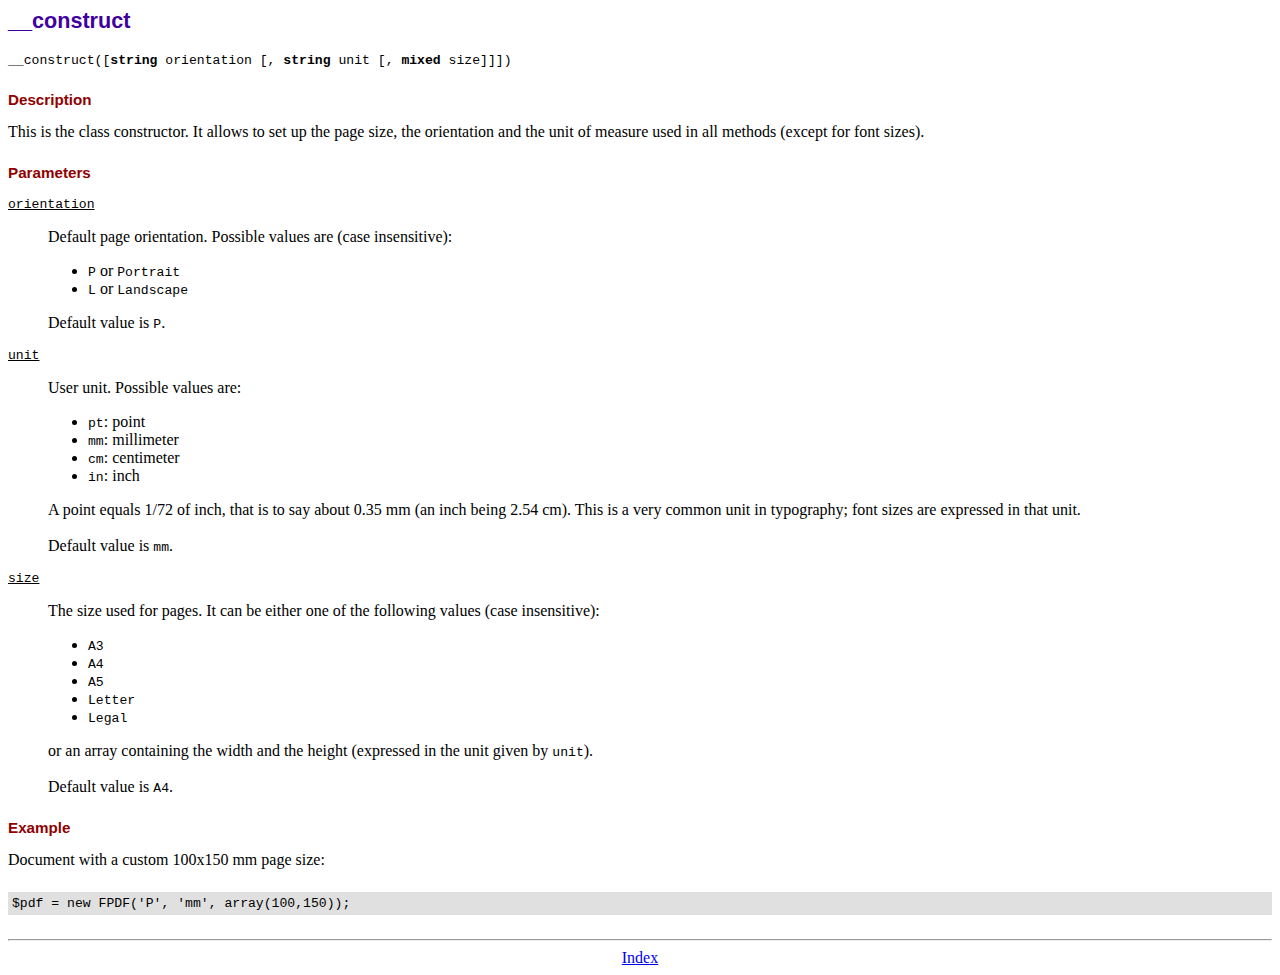
<file: php/fpdf186/doc/__construct.htm>
<!DOCTYPE html PUBLIC "-//W3C//DTD HTML 4.01 Transitional//EN">
<html>
<head>
<meta http-equiv="Content-Type" content="text/html; charset=UTF-8">
<title>__construct</title>
<link type="text/css" rel="stylesheet" href="../fpdf.css">
</head>
<body>
<h1>__construct</h1>
<code>__construct([<b>string</b> orientation [, <b>string</b> unit [, <b>mixed</b> size]]])</code>
<h2>Description</h2>
This is the class constructor. It allows to set up the page size, the orientation and the
unit of measure used in all methods (except for font sizes).
<h2>Parameters</h2>
<dl class="param">
<dt><code>orientation</code></dt>
<dd>
Default page orientation. Possible values are (case insensitive):
<ul>
<li><code>P</code> or <code>Portrait</code></li>
<li><code>L</code> or <code>Landscape</code></li>
</ul>
Default value is <code>P</code>.
</dd>
<dt><code>unit</code></dt>
<dd>
User unit. Possible values are:
<ul>
<li><code>pt</code>: point</li>
<li><code>mm</code>: millimeter</li>
<li><code>cm</code>: centimeter</li>
<li><code>in</code>: inch</li>
</ul>
A point equals 1/72 of inch, that is to say about 0.35 mm (an inch being 2.54 cm). This
is a very common unit in typography; font sizes are expressed in that unit.
<br>
<br>
Default value is <code>mm</code>.
</dd>
<dt><code>size</code></dt>
<dd>
The size used for pages. It can be either one of the following values (case insensitive):
<ul>
<li><code>A3</code></li>
<li><code>A4</code></li>
<li><code>A5</code></li>
<li><code>Letter</code></li>
<li><code>Legal</code></li>
</ul>
or an array containing the width and the height (expressed in the unit given by <code>unit</code>).<br>
<br>
Default value is <code>A4</code>.
</dd>
</dl>
<h2>Example</h2>
Document with a custom 100x150 mm page size:
<div class="doc-source">
<pre><code>$pdf = new FPDF('P', 'mm', array(100,150));</code></pre>
</div>
<hr style="margin-top:1.5em">
<div style="text-align:center"><a href="index.htm">Index</a></div>
</body>
</html>
</file>
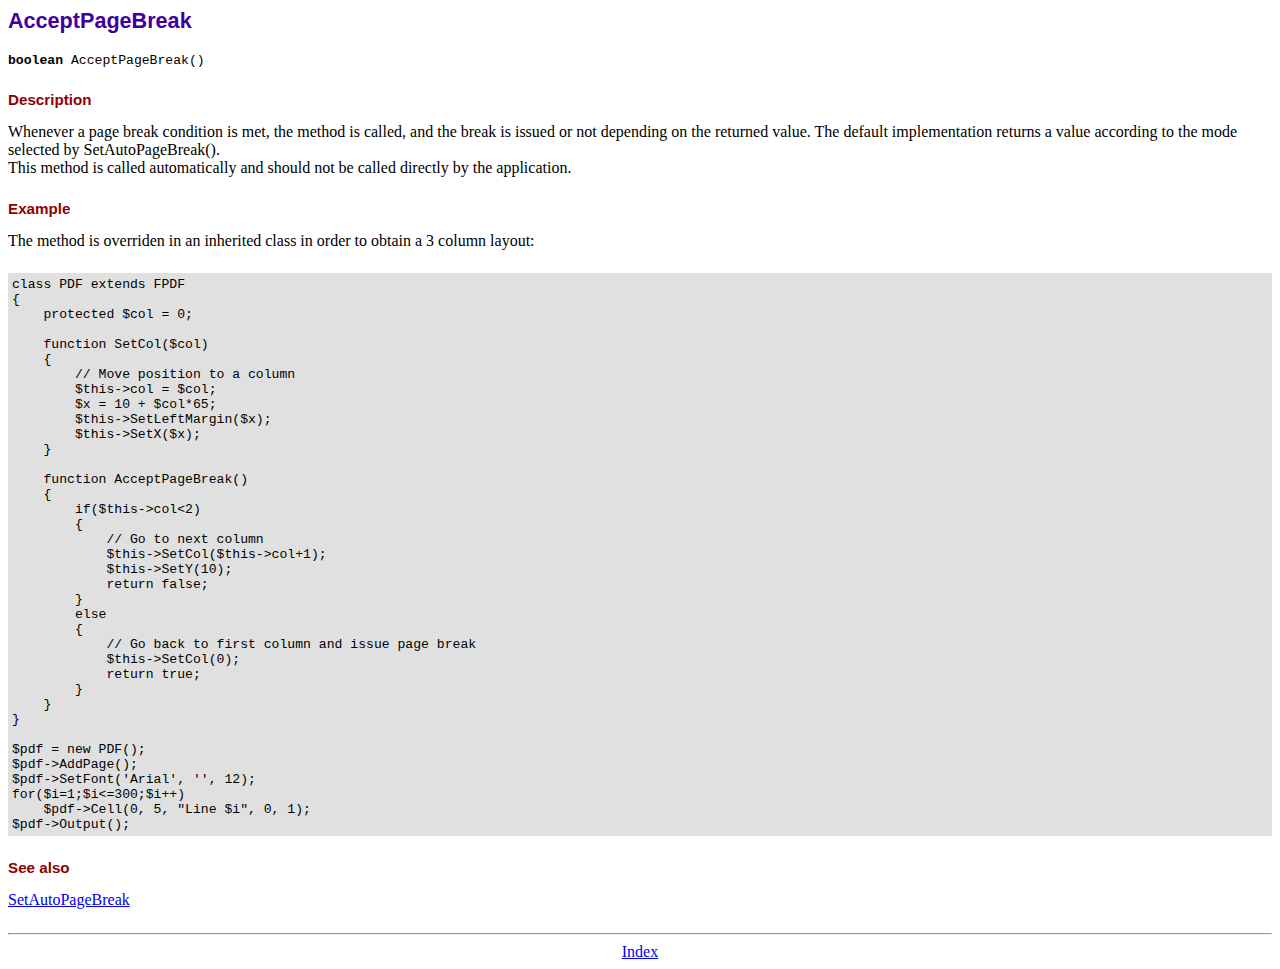
<file: php/fpdf186/doc/acceptpagebreak.htm>
<!DOCTYPE html PUBLIC "-//W3C//DTD HTML 4.01 Transitional//EN">
<html>
<head>
<meta http-equiv="Content-Type" content="text/html; charset=UTF-8">
<title>AcceptPageBreak</title>
<link type="text/css" rel="stylesheet" href="../fpdf.css">
</head>
<body>
<h1>AcceptPageBreak</h1>
<code><b>boolean</b> AcceptPageBreak()</code>
<h2>Description</h2>
Whenever a page break condition is met, the method is called, and the break is issued or not
depending on the returned value. The default implementation returns a value according to the
mode selected by SetAutoPageBreak().
<br>
This method is called automatically and should not be called directly by the application.
<h2>Example</h2>
The method is overriden in an inherited class in order to obtain a 3 column layout:
<div class="doc-source">
<pre><code>class PDF extends FPDF
{
    protected $col = 0;

    function SetCol($col)
    {
        // Move position to a column
        $this-&gt;col = $col;
        $x = 10 + $col*65;
        $this-&gt;SetLeftMargin($x);
        $this-&gt;SetX($x);
    }

    function AcceptPageBreak()
    {
        if($this-&gt;col&lt;2)
        {
            // Go to next column
            $this-&gt;SetCol($this-&gt;col+1);
            $this-&gt;SetY(10);
            return false;
        }
        else
        {
            // Go back to first column and issue page break
            $this-&gt;SetCol(0);
            return true;
        }
    }
}

$pdf = new PDF();
$pdf-&gt;AddPage();
$pdf-&gt;SetFont('Arial', '', 12);
for($i=1;$i&lt;=300;$i++)
    $pdf-&gt;Cell(0, 5, "Line $i", 0, 1);
$pdf-&gt;Output();</code></pre>
</div>
<h2>See also</h2>
<a href="setautopagebreak.htm">SetAutoPageBreak</a>
<hr style="margin-top:1.5em">
<div style="text-align:center"><a href="index.htm">Index</a></div>
</body>
</html>
</file>
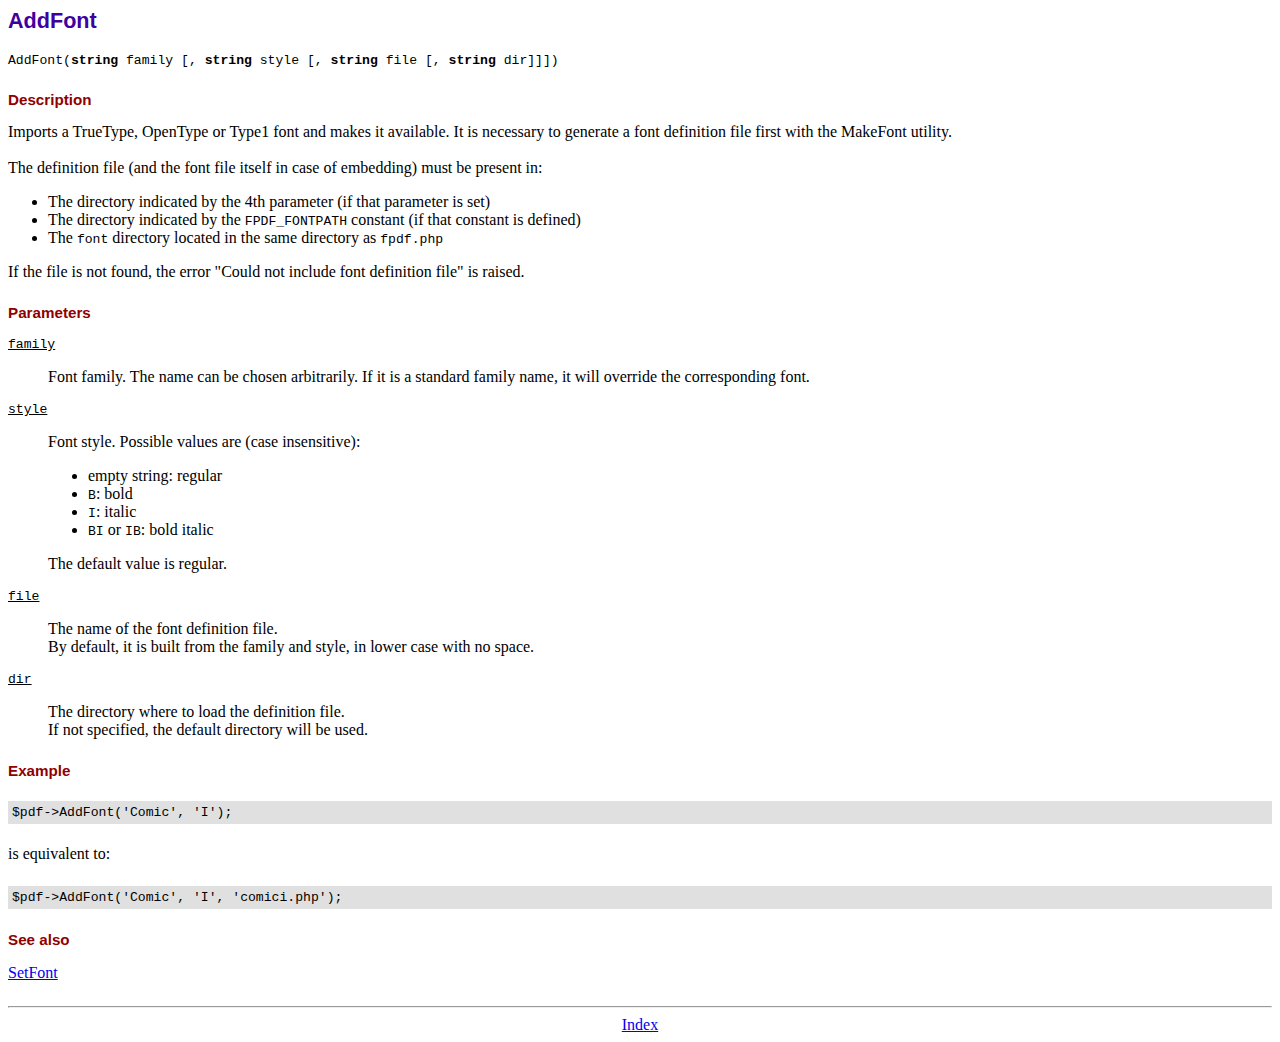
<file: php/fpdf186/doc/addfont.htm>
<!DOCTYPE html PUBLIC "-//W3C//DTD HTML 4.01 Transitional//EN">
<html>
<head>
<meta http-equiv="Content-Type" content="text/html; charset=UTF-8">
<title>AddFont</title>
<link type="text/css" rel="stylesheet" href="../fpdf.css">
</head>
<body>
<h1>AddFont</h1>
<code>AddFont(<b>string</b> family [, <b>string</b> style [, <b>string</b> file [, <b>string</b> dir]]])</code>
<h2>Description</h2>
Imports a TrueType, OpenType or Type1 font and makes it available. It is necessary to generate a font
definition file first with the MakeFont utility.
<br>
<br>
The definition file (and the font file itself in case of embedding) must be present in:
<ul>
<li>The directory indicated by the 4th parameter (if that parameter is set)</li>
<li>The directory indicated by the <code>FPDF_FONTPATH</code> constant (if that constant is defined)</li>
<li>The <code>font</code> directory located in the same directory as <code>fpdf.php</code></li>
</ul>
If the file is not found, the error "Could not include font definition file" is raised.
<h2>Parameters</h2>
<dl class="param">
<dt><code>family</code></dt>
<dd>
Font family. The name can be chosen arbitrarily. If it is a standard family name, it will
override the corresponding font.
</dd>
<dt><code>style</code></dt>
<dd>
Font style. Possible values are (case insensitive):
<ul>
<li>empty string: regular</li>
<li><code>B</code>: bold</li>
<li><code>I</code>: italic</li>
<li><code>BI</code> or <code>IB</code>: bold italic</li>
</ul>
The default value is regular.
</dd>
<dt><code>file</code></dt>
<dd>
The name of the font definition file.
<br>
By default, it is built from the family and style, in lower case with no space.
</dd>
<dt><code>dir</code></dt>
<dd>
The directory where to load the definition file.
<br>
If not specified, the default directory will be used.
</dd>
</dl>
<h2>Example</h2>
<div class="doc-source">
<pre><code>$pdf-&gt;AddFont('Comic', 'I');</code></pre>
</div>
is equivalent to:
<div class="doc-source">
<pre><code>$pdf-&gt;AddFont('Comic', 'I', 'comici.php');</code></pre>
</div>
<h2>See also</h2>
<a href="setfont.htm">SetFont</a>
<hr style="margin-top:1.5em">
<div style="text-align:center"><a href="index.htm">Index</a></div>
</body>
</html>
</file>
<file: css/style.css>
@import url('https://fonts.googleapis.com/css2?family=Poppins:wght@400;500;800&family=Tiro+Devanagari+Hindi&display=swap');

* {
    margin: 0px;
    padding: 0px;
    letter-spacing: 0px;
}

body {
    background-color: black;
    color: white;
    font-family: 'Poppins',sans-serif;

}

.section1 {
    height: 730px;
    /* border: 2px solid white; */
    border-bottom: 10px solid rgb(32, 32, 32);
    
}

.header::before {
    background: url('../assets/bg.jpg') no-repeat center center/cover;
    /* background-image: linear-gradient(0deg,rgba(0,0,0,.8) 0,transparent 60%,rgba(0,0,0,.8)); */
    box-shadow: inset 0px 0px 100px 45px rgb(0, 0, 0);
    content: "";
    position: absolute;
    top: 0;
    left: 0;
    width: 100%;
    height: 730px;
    z-index: -1;
    opacity: 0.6;
}

.header {
    display: flex;
    justify-content: space-between;
    align-items: center;
    margin: 0px 0;
    /* border: 2px solid white; */
}

.left {
    /* border: 2px solid white; */
    /* width: 10%; */
    display: flex;
    flex-direction: column;
    align-items: center;
    margin-top: 0px;
}

.left img {
    margin-top: 0px;
    width: 8rem;
    margin: 20px 45px;
}

.right {
    display: flex;
    justify-content: space-evenly;
    margin: 20px 45px;
}

.right a {
    font-family: 'Roboto', sans-serif;
    font-weight: bold;
    margin-left: 40px;
    color: white;
    text-decoration: none;
    background-color: #E50914;
    padding: 0.4rem 1rem;
    font-size: 16px;
    border-radius: 3px;
    height: 20px
}

.right select {
    padding: 0rem 1rem;
    background: none;
    color: white;
    /* height: 38px; */
    border: 1px solid #737373;
    border-radius: 5px;
    font-size: 16px;
}

.right select option {
    background: none;
    background-color: gray;
    padding-top: 15px;
}

.content {
    display: flex;
    /* border: 2px solid white; */
    justify-content: center;
    text-align: center;
    position: relative;
    top: 150px;
    flex-direction: column;
    align-items: center;
    /* font-family: 'Ubuntu'; */
}

.title {
    font-size: 3rem;
    font-family:'Poppins', sans-serif;
    font-weight: bold;
    /* font-family: Arial, Helvetica, sans-serif;    */
    /* font-weight:900; */
}

.title1 {
    padding-top: 35px;
    font-family: 'Poppins', sans-serif;
    /* font-family: Arial, Helvetica, sans-serif; */
    font-size: 1.5rem;
    /* font-family: ; */
    font-family: 400;
}

.title2 {
    padding: 35px 0px 20px 0px;
    font-family: 'pOPPINS', sans-serif;
    /* font-family: Arial, Helvetica, sans-serif; */
    font-size: 1.3rem;
    font-weight: 200;

}

.email {
    display: flex;
    justify-content: center;
    flex-wrap: wrap;
}

.email input {
    padding: 15px 25px;
    width: 25rem;
    font-size: 16px;
    background-color: #1e1e1e;
    opacity: 0.85;
    border: none;
    color: white;
    border: 1.5px solid #908e8e;
    border-radius: 5px;
}

.email a {
    /* font-family: 'Roboto', sans-serif; */
    font-family: 'Poppins',sans-serif;
    font-weight: 500;
    padding: 0.7rem 0.5rem;
    font-size: 1.4rem;
    letter-spacing: 0.7px;
    background-color: #E50914;
    color: white;
    border: none;
    position: relative;
    top: 0px;
    margin-left: 8px;
    border-radius: 4px;
}

.email a:hover {
    background-color: #f7121d;
    cursor: pointer;
}

.section2 {
    height: 500px;
    /* border: 2px solid white; */
    display: flex;
    justify-content: center;
    align-items: center;
    flex-wrap: wrap;
    border-bottom: 10px solid rgb(32, 32, 32);
}

.section2 img {
    /* border: 2px solid white; */
    width: 33rem;
    height: 24rem;
}

.section2 .p1 {
    font-family: 'Roboto', sans-serif;
    font-size: 3.125rem;
    font-weight: 900;
}

.section2 .p2 {
    font-family: 'Roboto', sans-serif;
    font-size: 1.625rem;
    font-weight: 400;
    padding-top: 15px;
}

.section2 .tv {
    width: 40rem;
    /* border: 2px solid white; */
}

.section2 .every {
    width: 40rem;
}

.section3 {
    height: 500px;
    /* border: 2px solid white; */
    display: flex;
    justify-content: center;
    align-items: center;
    flex-wrap: wrap-reverse;
    border-bottom: 10px solid rgb(32, 32, 32);
}

.section3 .p3 {
    font-family: 'Roboto', sans-serif;
    font-size: 3.125rem;
    font-weight: 900;
}

.section3 .p4 {
    font-family: 'Roboto', sans-serif;
    font-size: 1.625rem;
    font-weight: 400;
    padding-top: 15px;
}

.section3 img {
    width: 33rem;
    height: 24rem;
}

.section3 .offline {
    width: 40rem;
}

.section3 .child {
    width: 40rem;
}

.section4 {
    display: flex;
    flex-direction: column;
    align-items: center;
    justify-content: center;
    border-bottom: 10px solid rgb(32, 32, 32);
    padding-bottom: 4.5rem;
}

.section4 .faqTitle {
    font-family: 'Roboto', sans-serif;
    font-size: 3.125rem;
    margin: 4.3rem 0rem;
    font-weight: 900;

}

.faqs li {
    list-style: none;
    margin: 5px 0px;
}

.faqs li button {
    padding: 1.0em 2.2em 1.0em 1.2em;
    width: 75.6rem;
    font-size: 24px;
    margin: 2px 0px;
    text-align: left;
    background-color: #303030;
    font-family: 'Roboto',sans-serif;
    letter-spacing:3px;
    border: none;
    color: white;
    cursor:pointer;
    transition:all;
    transition-duration: 0.3s;
    transition-delay: 0.03s;
    display: flex;
    justify-content: space-between;
}


.faqs li button:hover {
    background-color: #5e5e5e;

}

.section5 .footer {
    /* border: 2px solid white; */
    display: block;
    width: 55rem;
    margin: auto;
    color: #737373;
}

.section5 .ques {
    text-align: left;
    margin-top: 80px;
    font-family: 'Poppins', sans-serif;
}

.section5 .footerItems {
    margin-top: 30px;
    color: #737373;
    display: flex;
    justify-content: space-evenly;
}

.footerItems ul {
    width: 28rem;
    /* border: 2px solid white; */
    /* margin-left: 20px; */
}

.footerItems li {
    list-style: none;
    padding: 13px 0px;
    font-size: 14px;
    font-family: 'Poppins', sans-serif;
}

.lang select {
    padding: 8px 28px;
    background: none;
    color: #737373;
    height: 48px;
    border: 1px solid #303030;
    /* border-radius: 5px; */
    font-size: 14px;
    margin-top: 38px;
}

.lang select option {
    background-color: black;
    color: white;
}

.footend {
    margin-top: 28px;
    font-size: 14px;
    margin-bottom: 20px;
    font-family: 'Poppins', sans-serif;
}

.para {
    padding: 1.0em 2.2em 1.0em 1.2em;
    width: 70.7rem;
    font-size: 23px;
    margin: 0.2px 0px;
    text-align: left;
    background-color: #303030;
    border: none;
    color: white;
    display: none;
    transition: all 0.25s cubic-bezier(0.5, 0, 0.1, 1) 0s;
    transition-duration: 0.25s;
    transition-timing-function: cubic-bezier(0.5, 0, 0.1, 1);
    transition-delay: 0s;
    transition-property: all;
}

.para p {
    margin-top: 1rem;
    margin-bottom: 1rem;
    font-family: 'Roboto',sans-serif;
    letter-spacing: 0.7px;
    /* line-height: 20px; */
}
</file>
<file: css/media_queries.css>
@import url('https://fonts.googleapis.com/css2?family=Poppins:wght@400;800&family=Roboto:wght@400;900&display=swap');

@media(max-width: 1200px) and (min-width: 1000px) {
    .header {
        justify-content: space-between;
        width: 100%;
    }

    .left img{
        width: 8rem;
    }
    .section1 {
        width: 100%;
    }
    .section2 {
        padding: 35px 0px;
        width: 100%;
        
    }

    /* .section2 .p1, br {
        display: none;
    } */
    .section2 .p1 {
        text-align: center;
        font-size: 3.125rem;
    }

    .section2 .p2 {
        font-size: 1.525rem;
        text-align: center;
    }

    .section2 img {
        width: 30rem;
        height: 20rem;
    }

    .section3 {
        padding: 35px 0px;
        /* flex-direction: column-reverse; */
        width: 100%;
    }
    .section3 .p3 {
        font-size: 2.125rem;
        text-align: center;
    }

    .section3 .p4 {
        font-size: 1.525rem;
        text-align: center;
    }

    .section3 img {
        width: 30rem;
        height: 20rem;
    }

    .section2 {
        padding: 35px 0px;
    }
    .email {
        flex-wrap: wrap;
        justify-content: center;
    }
    .email input {
        /* width: 200px; */
        width: 18rem;
        padding: 15px 20px;
    }

    .email button {
        padding: .3rem .8rem;
        margin-top: 9px;
    }
    .faqs li button{
        width: 60.6rem;
    }
    .para {
        width: 55.7rem
    }
    .section4 .faqTitle {
        font-size: 2rem;
    }
    .section4 {
        width: 100%;
    }
    .section5 {
        width: 100%;
    }
}

@media (max-width: 1000px) and (min-width: 900px) {
    .header {
        justify-content: space-between;
    }

    .left img {
        width: 7rem;
    }
    .section2 {
        width: 100%;
        padding: 35px 0px;
    }

    /* .section2 .p1, br {
        display: none;
    } */
    .section2 .p1 {
        text-align: center;
        font-size: 3.105rem;
    }

    .section2 .p2 {
        text-align: center;
        font-size: 1.525rem;
    }

    .section2 img {
        width: 30rem;
        height: 20rem;

    }

    .section3 {
        padding: 35px 0px;
        flex-direction: column-reverse;
        width: 100%;
    }

    .section3 .p3 {
        text-align: center;
        font-size: 2.125rem;
    }

    .section3 .p4 {
        text-align: center;
        font-size: 1.525rem;
    }

    .section3 img {
        width: 30rem;
        height: 20rem;
    }

    .section2 {
        padding: 35px 0px;
    }

    .faqs li button, .para {
        width: 50.5rem;
    }

    .para {
        width: 45.614rem;
    }
    .section5 .footer {
        width: 48rem;
    }
}

@media (max-width: 900px) and (min-width: 800px) {
    .section2 {
        padding: 35px 0px;
    }
    .left img {
        width: 6rem;
        margin: 0px 45px;
    }
    /* .section2 .p1, br {
        display: none;
    } */
    .section2 .p1 {
        text-align: center;
        font-size: 3.125rem;
    }

    .section2 .p2 {
        text-align: center;
        font-size: 1.525rem;
    }

    .section2 img {
        width: 30rem;
        height: 20rem;

    }

    .section3 {
        padding: 35px 0px;
        flex-direction: column-reverse;
        width: 100%;
    }

    .section3 .p3 {
        text-align: center;
        font-size: 2.125rem;
    }

    .section3 .p4 {
        text-align: center;
        font-size: 1.525rem;
    }

    .section3 img {
        width: 30rem;
        height: 20rem;
    }

    .section4 .faqTitle {
        font-size: 1.9rem;
    }
    .faqs li button {
        width: 45.5rem;
    }

    .para {
        width: 40.614rem;
    }
    .section5 .footer {
        width: 43rem;
    }

    .email input {
        width: 28rem;
    }

    /* .email button {
        padding: 18px 25px;
    } */

    .title {
        font-size: 2.3rem;
    }

    .title1 {
        font-size: 1rem;
    }
    .title2 {
        text-align: center;
    }
}

@media (max-width: 800px) and (min-width: 640px) {

    .section1 {
        font-size: 2rem;
    }

    .section2 {
        padding: 25px 0px;
    }

    .left img {
        width: 5rem;
        margin: 0px 45px;
    }

    .right select {
        padding: 0rem 0.5rem;
        font-size: 12px;
    }
    .right select option {
        font-size: 12px;
    }
    /* .section2 .p1, br {
        display: none;
    } */
    .section2 .p1 {
        text-align: center;
        font-size: 3.125rem;
    }

    .section2 .p2 {
        text-align: center;
        font-size: 1.525rem;
    }

    .section2 img {
        width: 25rem;
        height: 18rem;

    }

    .section3 {
        flex-direction: column-reverse;
        padding: 25px 0px;
        width: 100%;
    }

    .section3 .p3 {
        text-align: center;
        font-size: 3.125rem;
    }

    .section3 .p4 {
        text-align: center;
        font-size: 1.525rem;
    }

    .section3 img {
        width: 20rem;
        height: 18rem;
    }

    .section2 {
        padding: 25px 0px;
    }

    .section4 .faqTitle {
        font-size: 2.105rem;
    }

    .faqs li button{
        width: 30.5rem;
        padding: 0.8em 2em 0.8em 1.2em;
    }

    .para {
        width: 27.105rem;
        font-size: 1rem;
    }
    .section5 .footer {
        width: 36rem;
    }

    .email {
       flex-wrap: wrap; 
    }
    .email input {
        /* width: 200px; */
        width: 23rem;
        padding: 0.2rem 0.5rem;
    }

    .email button {
        padding: 0.5rem 0.5rem;
        /* margin-top: 9px; */
    }

    .title2 {
        font-size: 0.7rem;
    }

    .title {
        font-size: 2rem;
    }

    .title1 {
        font-size: 1rem;
    }
    .left img {
        margin: 0px;
        width: 6rem;
        position: relative;
        left: 0px;
    }
    header {
        justify-content: space-between;
    }
    /* .right {
        position: relative;
        right: 0px;
    }
    .right a{
        padding: 0.3rem 1rem; 
    } */
}

@media  (max-width: 639px) and (min-width: 450px) {

    .content {
        top: 100px;
    }
    .left img {
        width: 6rem;
        margin: 18px 30px;
    }
    .right {
        margin: 20px 30px;
    }
    .right select {
        padding: 0rem 0.4rem;
        font-size: 10px;
    }
    .right a {
        font-size: 11px;
        padding: 0.18rem 0.7rem;
        margin-left: 20px;
    }
    .section1 {
        font-size: 3rem;
        padding: 20px 10px;
        /* width: 100%; */
    }

    .section1 {
        font-size: 0.7rem;
        /* width: 100%; */
    }

    .section2 {
       /* flex-direction: column-reverse; */
        padding: 25px 0px;
        width: 100%;
    }

    /* .section2 .p1, br {
        display: none;
    } */
    .section2 .p1 {
        text-align: center;
        font-size: 2rem;
        padding: 20px 30px;
    }

    .section2 .p2 {
        text-align: center;
        font-size: 1.3rem;
        padding: 20px 30px;
    }

    .section2 img {
        width: 20rem;
        height: 15rem;

    }

    .section3 {
        padding: 25px 0px;
        width: 100%;
    }

    .section3 .p3 {
        text-align: center;
        font-size: 2rem;
        padding: 15px 30px;
    }

    .section3 .p4 {
        text-align: center;
        font-size: 1.3rem;
        /* font-size: 1.3rem; */
        padding: 20px 35px;
    }

    .section3 img {
        width: 20rem;
        height: 15rem;
    }

    /* .section2 {
        padding: 30px 0px;
    } */
    
    .section4 .faqTitle {
        font-size: 1.9rem;
        text-align: center;
    }
    .faqs li button{
        width: 20.5rem;
        font-size: 18px;
    }

    .para {
        width: 17.615rem;
        font-size: 14px;
    }
    
    .section5 .footer {
        width: 20rem;
    }

    .email {
        flex-wrap: wrap;
        justify-content: center;
    }
    .email input {
        /* width: 200px; */
        width: 18rem;
        padding: 15px 23px;
    }

    .email button {
        padding: .3rem .8rem;
        margin-top: 9px;
    }

    .title2 {
        font-size: 0.8rem;
        text-align: center;
    }

    .title {
        font-size: 2.3rem;
    }

    .title1 {
        font-size: 1rem;
    }
    .header {
        justify-content: space-between;
    }
    .footerItems li {
        font-size: 8px;
        margin-left: 7px;
    }
}

@media  (max-width: 450px) and (min-width:320px) {

    .content {
        top: 100px;
    }
    .left img {
        width: 6rem;
        margin: 20px 30px;
    }
    .right {
        margin: 20px 30px;
    }
    .right select {
        padding: 0rem 0.4rem;
        font-size: 10px;
    }
    .right a {
        font-size: 8.5px;
        padding: 0.18rem 0.7rem;
        margin-left: 20px;
        font-weight: bold;
    }
    .section1 {
        font-size: 3rem;
        padding: 20px 10px;
        /* width: 100%; */
    }

    .section1 {
        font-size: 0.7rem;
        /* width: 100%; */
    }

    .section2 {
       /* flex-direction: column-reverse; */
        padding: 25px 0px;
        width: 100%;
    }

    /* .section2 .p1, br {
        display: none;
    } */
    .section2 .p1 {
        text-align: center;
        font-size: 2rem;
        padding: 20px 30px;
    }

    .section2 .p2 {
        text-align: center;
        font-size: 1.3rem;
        padding: 20px 30px;
    }

    .section2 img {
        width: 20rem;
        height: 15rem;

    }

    .section3 {
        padding: 25px 0px;
        width: 100%;
    }

    .section3 .p3 {
        text-align: center;
        font-size: 2rem;
        padding: 20px 30px;
    }

    .section3 .p4 {
        text-align: center;
        font-size: 1.3rem;
        /* font-size: 1.3rem; */
        padding: 20px 35px;
    }

    .section3 img {
        width: 20rem;
        height: 15rem;
    }

    /* .section2 {
        padding: 30px 0px;
    } */
    
    .section4 .faqTitle {
        font-size: 1.9rem;
        text-align: center;
        padding: 0px 30px;
    }
    .faqs li button{
        width: 18.5rem;
        font-size: 15px;
    }
    
    .para {
        width: 15.953rem;
        font-size: 12px;
    }
    .section5 .footer {
        width: 20rem;
    }

    .email {
        flex-wrap: wrap;
        justify-content: center;
    }
    .email input {
        /* width: 200px; */
        width: 15rem;
        padding: 15px 23px;
    }

    .email button {
        padding: .3rem .6rem;
        margin-top: 9px;
    }

    .title2 {
        font-size: 0.8rem;
        text-align: center;
    }

    .title {
        font-size: 2.3rem;
    }

    .title1 {
        font-size: 1rem;
    }
    
    .header {
        justify-content: space-between;
    }
    .footerItems li {
        font-size: 8px;
        margin-left: 7px;
    }
}
</file>
<file: php/fpdf186/fpdf.css>
body {font-family:"Times New Roman",serif}
h1 {font:bold 135% Arial,sans-serif; color:#4000A0; margin-bottom:0.9em}
h2 {font:bold 95% Arial,sans-serif; color:#900000; margin-top:1.5em; margin-bottom:1em}
dl.param dt {text-decoration:underline}
dl.param dd {margin-top:1em; margin-bottom:1em}
dl.param ul {margin-top:1em; margin-bottom:1em}
tt, code, kbd {font-family:"Courier New",Courier,monospace; font-size:82%}
div.source {margin-top:1.4em; margin-bottom:1.3em}
div.source pre {display:table; border:1px solid #24246A; width:100%; margin:0em; font-family:inherit; font-size:100%}
div.source code {display:block; border:1px solid #C5C5EC; background-color:#F0F5FF; padding:6px; color:#000000}
div.doc-source {margin-top:1.4em; margin-bottom:1.3em}
div.doc-source pre {display:table; width:100%; margin:0em; font-family:inherit; font-size:100%}
div.doc-source code {display:block; background-color:#E0E0E0; padding:4px}
.kw {color:#000080; font-weight:bold}
.str {color:#CC0000}
.cmt {color:#008000}
p.demo {text-align:center; margin-top:-0.9em}
a.demo {text-decoration:none; font-weight:bold; color:#0000CC}
a.demo:link {text-decoration:none; font-weight:bold; color:#0000CC}
a.demo:hover {text-decoration:none; font-weight:bold; color:#0000FF}
a.demo:active {text-decoration:none; font-weight:bold; color:#0000FF}
</file>
